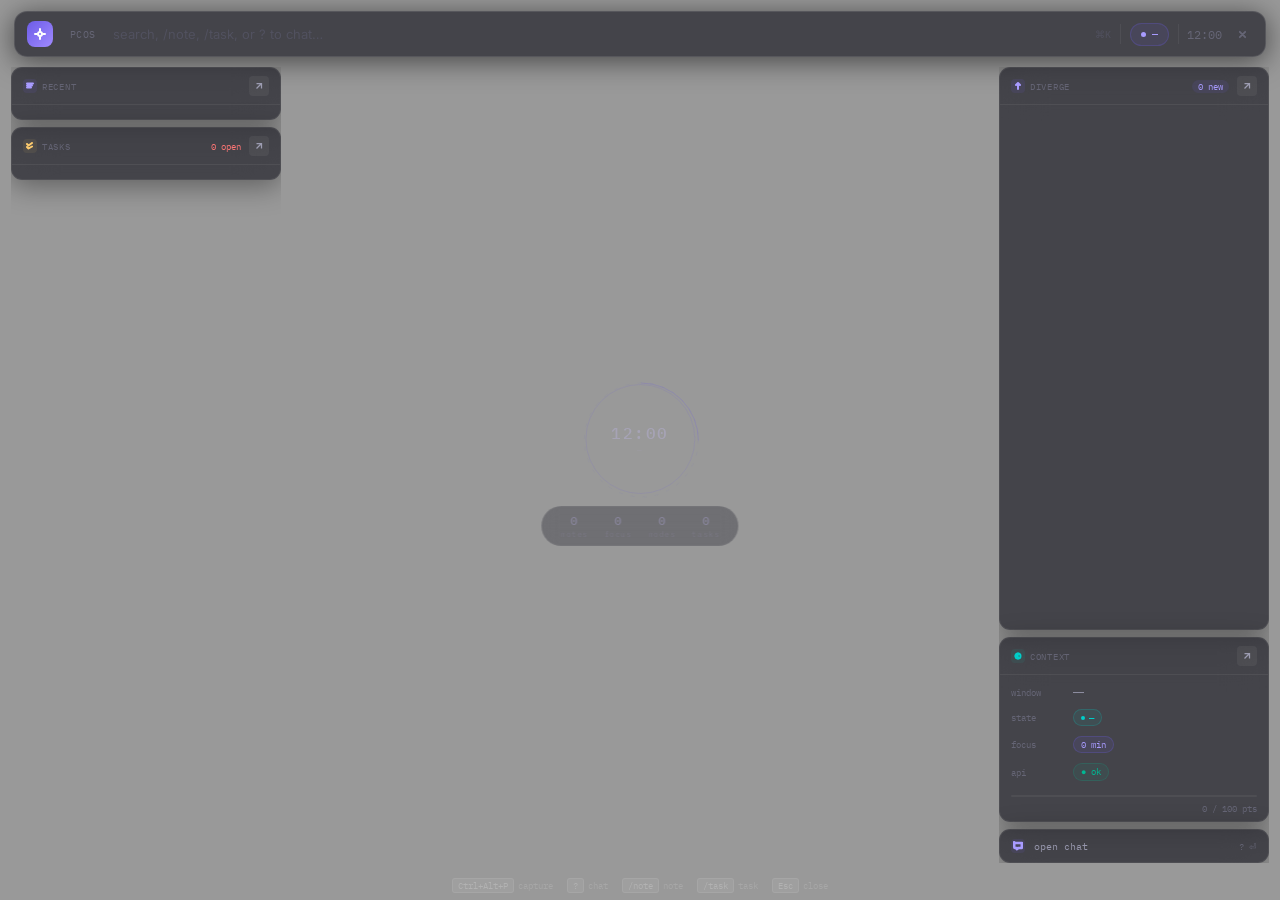
<file: src/pcos/ui/overlay.html>
<!DOCTYPE html>
<html lang="en">

<head>
    <meta charset="UTF-8">
    <title>PCOS HUD</title>
    <link rel="stylesheet" href="overlay.css">
</head>

<body>

    <!-- OVERLAY -->
    <div class="overlay" id="overlay">

        <!-- CMD STRIP -->
        <div class="cmd-strip" id="cmdStrip">
            <div class="cs-logo">
                <svg viewBox="0 0 12 12">
                    <circle cx="6" cy="6" r="2" />
                    <path d="M6 1v2M6 9v2M1 6h2M9 6h2" />
                </svg>
            </div>
            <div class="cmd-mode-badge cmb-default" id="modeBadge">PCOS</div>
            <input class="cs-in" id="csIn" placeholder="search, /note, /task, or ? to chat…" autocomplete="off"
                spellcheck="false">
            <span class="cmd-hint-txt" id="cmdHint">⌘K</span>
            <div class="cmd-div"></div>
            <div class="state-chip-wrapper" id="stateChipWrapper">
                <div class="state-chip" id="stateChip">
                    <div class="sdot"></div>
                    <span id="stateLbl">—</span>
                </div>
                <!-- Radial menu (hidden by default) -->

            </div>
            <div class="cmd-div"></div>
            <span class="cs-clock" id="osClock">12:00</span>
            <button class="cs-close" onclick="closeOverlay()">
                <svg viewBox="0 0 10 10">
                    <path d="M2 2l6 6M8 2l-6 6" />
                </svg>
            </button>
            <div class="cmd-results" id="cmdResults"></div>
        </div>

        <!-- MID ROW -->
        <div class="mid-row">
            <!-- LEFT PANEL -->
            <div class="left-panel">
                <!-- Recent Notes -->
                <div class="gc" data-panel="notes">
                    <div class="gc-head">
                        <div class="gc-label">
                            <div class="gc-icon gi-acc">
                                <svg viewBox="0 0 8 8">
                                    <path d="M1 1.5h6M1 3.5h5M1 5.5h4" />
                                </svg>
                            </div>
                            recent
                        </div>
                        <button class="expand-btn" onclick="expandPanel('notes')" title="Expand">
                            <svg viewBox="0 0 12 12">
                                <path d="M3 3h6v6M9 3L3 9" />
                            </svg>
                        </button>
                    </div>
                    <div class="gc-body" id="recentNotesBody"></div>
                </div>

                <!-- Tasks -->
                <div class="gc" data-panel="tasks">
                    <div class="gc-head">
                        <div class="gc-label">
                            <div class="gc-icon gi-amber">
                                <svg viewBox="0 0 8 8">
                                    <path d="M1 2l1.5 1.5L6 1M1 5l1.5 1.5L6 4.5" />
                                </svg>
                            </div>
                            tasks
                        </div>
                        <div style="display:flex;align-items:center;gap:8px">
                            <span id="taskCount" style="font-family:var(--mono);font-size:9px;color:var(--red)">0
                                open</span>
                            <button class="expand-btn" onclick="expandPanel('tasks')" title="Expand">
                                <svg viewBox="0 0 12 12">
                                    <path d="M3 3h6v6M9 3L3 9" />
                                </svg>
                            </button>
                        </div>
                    </div>
                    <div class="gc-body" id="tasksBody"></div>
                </div>
            </div>

            <!-- CENTER ZONE -->
            <div class="center-zone">
                <div class="toast" id="toast">
                    <div class="toast-dot"></div>
                    <span class="toast-txt"></span>
                    <button class="toast-x" onclick="this.parentElement.classList.remove('show')">✕</button>
                </div>
                <div class="center-hud">
                    <div class="focus-ring">
                        <svg class="arc-svg" viewBox="0 0 122 122">
                            <g class="arc-spin">
                                <circle cx="61" cy="61" r="57" fill="none" stroke="rgba(108,92,231,0.1)"
                                    stroke-width="0.5" stroke-dasharray="4 8" />
                            </g>
                            <path d="M61 4 A57 57 0 0 1 118 61" fill="none" stroke="rgba(108,92,231,0.22)"
                                stroke-width="1" stroke-linecap="round" />
                        </svg>
                        <div>
                            <div class="fr-time" id="centerClock">12:00</div>
                            <div class="fr-lbl" id="centerState">—</div>
                        </div>
                    </div>
                    <div class="mini-strip">
                        <div class="ms2">
                            <div class="ms2-v" id="noteCount">0</div>
                            <div class="ms2-l">notes</div>
                        </div>
                        <div class="ms2">
                            <div class="ms2-v" id="focusScore">0</div>
                            <div class="ms2-l">focus</div>
                        </div>
                        <div class="ms2">
                            <div class="ms2-v" id="nodeCount">0</div>
                            <div class="ms2-l">nodes</div>
                        </div>
                        <div class="ms2">
                            <div class="ms2-v" id="openTaskCt">0</div>
                            <div class="ms2-l">tasks</div>
                        </div>
                    </div>
                </div>
            </div>

            <!-- RIGHT PANEL -->
            <div class="right-panel">
                <!-- Divergence -->
                <div class="gc" data-panel="diverge" style="flex:1;min-height:0;">
                    <div class="gc-head">
                        <div class="gc-label">
                            <div class="gc-icon gi-acc">
                                <svg viewBox="0 0 8 8">
                                    <path d="M4 1v6M2 3l2-2 2 2" />
                                </svg>
                            </div>
                            diverge
                        </div>
                        <div style="display:flex;align-items:center;gap:8px">
                            <span class="gc-badge" id="divergenceNewBadge">0 new</span>
                            <button class="expand-btn" onclick="expandPanel('diverge')" title="Expand">
                                <svg viewBox="0 0 12 12">
                                    <path d="M3 3h6v6M9 3L3 9" />
                                </svg>
                            </button>
                        </div>
                    </div>
                    <div class="gc-body" id="divergenceBody"></div>
                </div>

                <!-- Context -->
                <div class="gc" data-panel="context">
                    <div class="gc-head">
                        <div class="gc-label">
                            <div class="gc-icon gi-teal">
                                <svg viewBox="0 0 8 8">
                                    <circle cx="4" cy="4" r="2.5" />
                                    <path d="M4 1.5V3M4 5v1.5M1.5 4H3" />
                                </svg>
                            </div>
                            context
                        </div>
                        <button class="expand-btn" onclick="expandPanel('context')" title="Expand">
                            <svg viewBox="0 0 12 12">
                                <path d="M3 3h6v6M9 3L3 9" />
                            </svg>
                        </button>
                    </div>
                    <div class="gc-body">
                        <div class="xrow"><span class="xk">window</span><span class="xv" id="activeWindow">—</span>
                        </div>
                        <div class="xrow"><span class="xk">state</span><span class="xpill xp-deep"
                                id="contextStatePill"><span class="sdot" style="width:4px;height:4px"></span>—</span>
                        </div>
                        <div class="xrow"><span class="xk">focus</span><span class="xpill xp-acc" id="focusMinutes">0
                                min</span></div>
                        <div class="xrow"><span class="xk">api</span><span class="xpill xp-ok">● ok</span></div>
                        <div class="fbar">
                            <div class="fbar-f" id="focusBar" style="width:0%"></div>
                        </div>
                        <div style="font-family:var(--mono);font-size:9px;color:var(--text3);text-align:right;margin-top:2px"
                            id="focusDaily">0 / 100 pts</div>
                    </div>
                </div>

                <!-- Chat toggle -->
                <div class="gc" style="cursor:pointer" id="chatToggleCard" onclick="openChat()">
                    <div class="gc-body" style="flex-direction:row;align-items:center;gap:9px;padding:9px 11px">
                        <div class="gc-icon gi-acc">
                            <svg viewBox="0 0 8 8" style="width:10px;height:10px">
                                <path d="M1 1.5h6a.5.5 0 010 1v3H4.5L3 6.5V5.5H1.5A.5.5 0 011 5V2a.5.5 0 010-1z" />
                            </svg>
                        </div>
                        <span style="font-family:var(--mono);font-size:10px;color:var(--text2);flex:1">open chat</span>
                        <span style="font-family:var(--mono);font-size:9px;color:var(--text3)">? ⏎</span>
                    </div>
                </div>
            </div>
        </div>

        <!-- HINT BAR -->
        <div class="hint-bar">
            <div class="hb-item"><span class="hb-k">Ctrl+Alt+P</span> capture</div>
            <div class="hb-item"><span class="hb-k">?</span> chat</div>
            <div class="hb-item"><span class="hb-k">/note</span> note</div>
            <div class="hb-item"><span class="hb-k">/task</span> task</div>
            <div class="hb-item"><span class="hb-k">Esc</span> close</div>
        </div>

        <!-- CHAT OVERLAY -->
        <div class="chat-overlay" id="chatOverlay">
            <div class="chat-backdrop" onclick="closeChat()"></div>
            <div class="chat-pane">
                <div class="pane-head">
                    <div class="pane-head-l">
                        <svg viewBox="0 0 12 12">
                            <path d="M1 2h10a.5.5 0 01.5.5v7H7L5 11V9.5H1.5A.5.5 0 011 9V2.5A.5.5 0 011 2z" />
                        </svg>
                        pcos chat
                    </div>
                    <button class="ph-close" onclick="closeChat()">
                        <svg viewBox="0 0 10 10">
                            <path d="M2 2l6 6M8 2l-6 6" />
                        </svg>
                    </button>
                </div>
                <div class="chat-msgs" id="chatMsgs"></div>
                <div class="chat-foot">
                    <div class="ci-wrap">
                        <textarea class="ci" id="chatIn" rows="1" placeholder="ask about your notes…"
                            onkeydown="chatKey(event)" oninput="autoResize(this)"></textarea>
                        <span class="ci-k">⏎</span>
                    </div>
                    <button class="send-btn" onclick="sendChat()">
                        <svg viewBox="0 0 12 12">
                            <path d="M10 6H2M7 3l3 3-3 3" />
                        </svg>
                    </button>
                </div>
            </div>
        </div>

        <!-- EXPANDED PANEL OVERLAY -->
        <div class="expanded-panel-overlay" id="expandedOverlay" onclick="if(event.target===this)closeExpanded()">
            <div class="expanded-panel">
                <div class="expanded-panel-head">
                    <span id="expandedTitle"
                        style="font-family:var(--mono);font-size:11px;color:var(--text2);letter-spacing:.06em"></span>
                    <button class="expanded-panel-close" onclick="closeExpanded()">✕</button>
                </div>
                <div class="expanded-panel-body" id="expandedBody"></div>
            </div>
        </div>

        <!-- CAPTURE MODAL -->
        <div class="capture" id="capModal" onclick="if(event.target===this)closeCapture()">
            <div class="cap-box">
                <div class="cap-row">
                    <div class="cap-ic">
                        <svg viewBox="0 0 12 12">
                            <path d="M6 2v8M2 6h8" />
                        </svg>
                    </div>
                    <input class="cap-in" id="capIn" placeholder="capture a thought…" onkeydown="capKey(event)"
                        autocomplete="off" spellcheck="false">
                </div>
                <div class="cap-modes">
                    <div class="cpm act" data-mode="note" onclick="setCapMode('note')">note</div>
                    <div class="cpm" data-mode="task" onclick="setCapMode('task')">task</div>
                    <div class="cpm" data-mode="idea" onclick="setCapMode('idea')">idea</div>
                    <div class="cap-hint"><b>⏎</b> save &nbsp;<b>Esc</b> close</div>
                </div>
            </div>
        </div>
        <div class="state-radial" id="stateRadial">
            <!-- Items will be injected by JS -->
        </div>
    </div>

    <!-- Qt WebChannel bridge -->
    <script src="qrc:///qtwebchannel/qwebchannel.js"></script>
    <!-- Application logic -->
    <script src="overlay.js"></script>
</body>

</html>
</file>
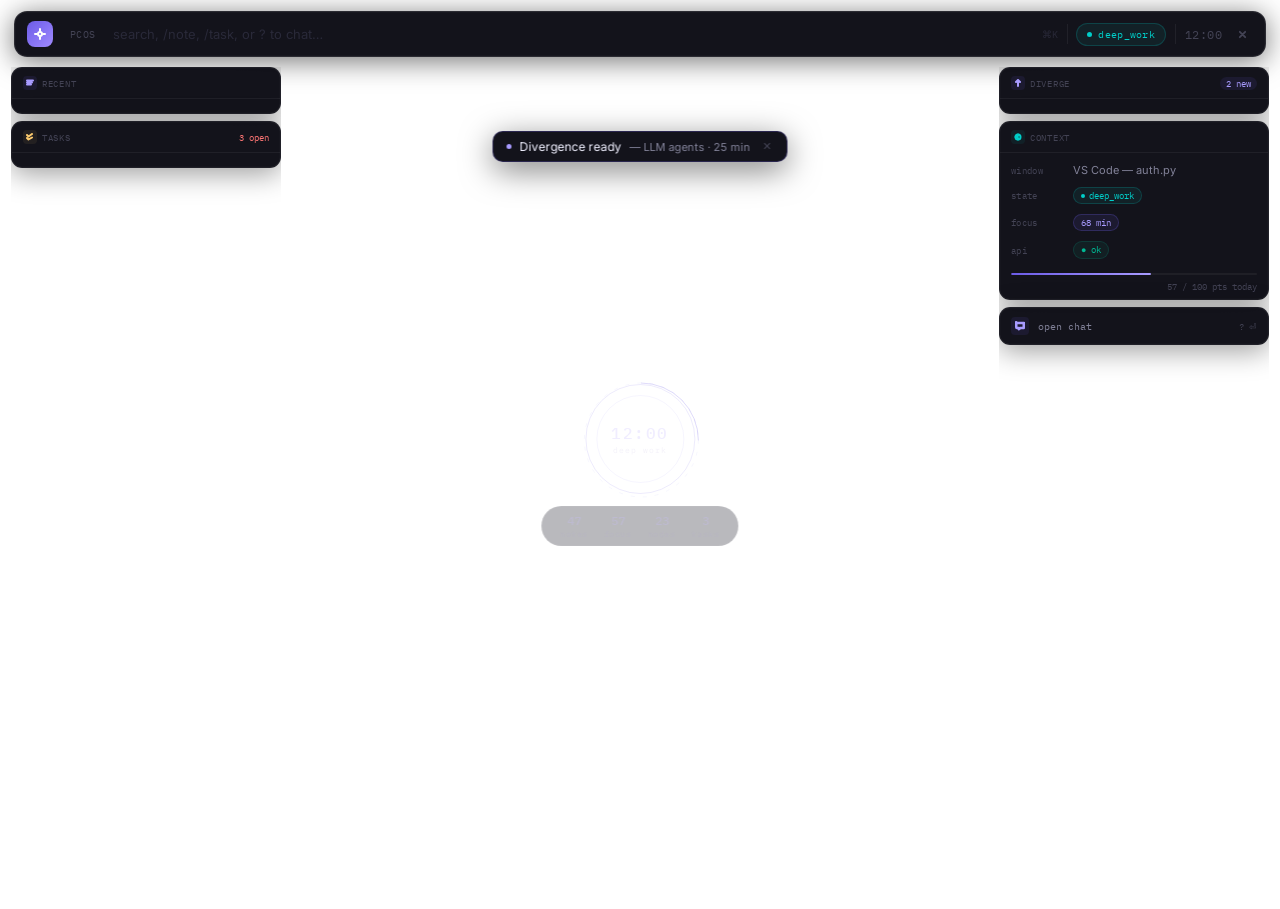
<file: src/pcos/ui/overlay_hud.html>
<!DOCTYPE html>
<html lang="en">
<head>
<meta charset="UTF-8">
<title>PCOS HUD v5</title>
<style>
@import url('https://fonts.googleapis.com/css2?family=IBM+Plex+Mono:ital,wght@0,400;0,500;1,400&family=Inter:wght@300;400;500&display=swap');

*{box-sizing:border-box;margin:0;padding:0}
:root{
  --acc:#6C5CE7;--acc2:#a89bff;--acc-bg:rgba(108,92,231,0.1);--acc-b:rgba(108,92,231,0.25);
  --teal:#00cec9;--teal-bg:rgba(0,206,201,0.07);--teal-b:rgba(0,206,201,0.2);
  --amber:#fdcb6e;--amber-bg:rgba(253,203,110,0.07);--amber-b:rgba(253,203,110,0.2);
  --green:#00b894;--green-bg:rgba(0,184,148,0.07);--green-b:rgba(0,184,148,0.18);
  --red:#ff7675;--red-bg:rgba(255,118,117,0.09);--red-b:rgba(255,118,117,0.2);
  --blue:#74b9ff;--blue-bg:rgba(116,185,255,0.07);
  --text:#f0f0ff;--text2:rgba(220,220,255,0.55);--text3:rgba(180,180,220,0.3);--text4:rgba(140,140,190,0.18);
  --glass:rgba(10,10,18,0.96);--glass2:rgba(11,11,25,0.48);--glass3:rgba(15,15,32,0.35);
  --border:rgba(255,255,255,0.06);--border2:rgba(255,255,255,0.1);--border3:rgba(255,255,255,0.18);
  --mono:'IBM Plex Mono',monospace;--sans:'Inter',system-ui,sans-serif;
}

html,body{width:100%;height:100%;overflow:hidden;background: transparent;font-family:var(--sans)}

/* ── DESKTOP ── */
.desktop{position:absolute;inset:0;background:linear-gradient(160deg,#0d0d1a 0%,#0a0f1e 50%,#0d0a1a 100%);overflow:hidden}
.desk-code{position:absolute;top:0;left:0;right:0;bottom:40px;display:flex}
.code-sidebar{width:200px;background:rgba(255,255,255,0.015);border-right:1px solid rgba(255,255,255,0.04);padding:10px 0;flex-shrink:0}
.cs-item{padding:5px 14px;font-family:var(--mono);font-size:11.5px;color:rgba(255,255,255,0.18);display:flex;align-items:center;gap:7px;cursor:pointer}
.cs-item.act{color:rgba(180,160,255,0.55);background:rgba(108,92,231,0.07)}
.cs-item svg{width:11px;height:11px;fill:none;stroke:currentColor;stroke-width:1.5;stroke-linecap:round;flex-shrink:0}
.code-main{flex:1;padding:18px 26px;overflow:hidden}
.code-tabs{display:flex;border-bottom:1px solid rgba(255,255,255,0.05);margin-bottom:18px}
.ctab{padding:6px 14px;font-family:var(--mono);font-size:11.5px;color:rgba(255,255,255,0.18);cursor:pointer;border-bottom:1px solid transparent}
.ctab.act{color:rgba(180,160,255,0.6);border-bottom-color:rgba(108,92,231,0.45)}
pre{font-family:var(--mono);font-size:12px;line-height:1.75;color:rgba(255,255,255,0.13);white-space:pre}
.ky{color:rgba(108,92,231,0.32)}.fn{color:rgba(100,200,180,0.28)}.st{color:rgba(253,203,110,0.28)}.cm{color:rgba(255,255,255,0.1)}
.desk-bar{position:absolute;bottom:0;left:0;right:0;height:40px;background:rgba(0,0,0,0.55);border-top:1px solid rgba(255,255,255,0.04);display:flex;align-items:center;padding:0 10px}
.dbar-clk{margin-left:auto;font-family:var(--mono);font-size:11px;color:rgba(255,255,255,0.18);padding-right:6px}

/* ── OVERLAY ── */
.overlay{position:absolute;inset:0;pointer-events:none;display:flex;flex-direction:column}
.overlay.collapsed .cmd-strip,.overlay.collapsed .mid-row{display:none}
.overlay.collapsed .tray-pill{display:flex}

/* ── CMD STRIP ── */
.cmd-strip{
  pointer-events:all;
  margin:11px 14px 0;height:46px;
  background:var(--glass);
  backdrop-filter:blur(28px) saturate(180%);-webkit-backdrop-filter:blur(28px) saturate(180%);
  border:0.5px solid var(--border2);border-radius:13px;
  padding:0 12px;display:flex;align-items:center;gap:9px;
  box-shadow:0 4px 28px rgba(0,0,0,0.55),0 0 0 0.5px rgba(255,255,255,0.035) inset;
  transition:border-color .15s,box-shadow .15s;
  position:relative;
}
.cmd-strip:focus-within{border-color:var(--acc-b);box-shadow:0 4px 28px rgba(0,0,0,0.55),0 0 0 0.5px rgba(255,255,255,0.035) inset,0 0 0 2px rgba(108,92,231,0.07)}
.cs-logo{width:26px;height:26px;border-radius:8px;background:linear-gradient(135deg,var(--acc),#a08aff);display:flex;align-items:center;justify-content:center;flex-shrink:0}
.cs-logo svg{width:12px;height:12px;fill:none;stroke:#fff;stroke-width:2;stroke-linecap:round}
.cmd-mode-badge{
  font-family:var(--mono);font-size:10px;letter-spacing:.04em;
  padding:3px 8px;border-radius:5px;flex-shrink:0;transition:all .12s;
}
.cmb-default{color:var(--text3);background:none}
.cmb-search{background:var(--teal-bg);color:var(--teal);border:0.5px solid var(--teal-b)}
.cmb-chat{background:var(--acc-bg);color:var(--acc2);border:0.5px solid var(--acc-b)}
.cmb-note{background:var(--green-bg);color:var(--green);border:0.5px solid var(--green-b)}
.cmb-task{background:var(--amber-bg);color:var(--amber);border:0.5px solid var(--amber-b)}
.cs-in{
  flex:1;background:none;border:none;outline:none;
  color:var(--text);font-size:13px;font-family:var(--sans);
  caret-color:var(--acc2);
}
.cs-in::placeholder{color:var(--text4)}
.cmd-hint-txt{font-family:var(--mono);font-size:10px;color:var(--text4);flex-shrink:0;transition:opacity .15s}
.cmd-div{width:0.5px;height:20px;background:var(--border);flex-shrink:0}
.state-chip{display:flex;align-items:center;gap:6px;padding:4px 10px;border-radius:20px;cursor:pointer;font-family:var(--mono);font-size:10px;letter-spacing:.03em;flex-shrink:0;transition:all .15s}
.sc-deep{background:var(--teal-bg);color:var(--teal);border:0.5px solid var(--teal-b)}
.sc-free{background:var(--amber-bg);color:var(--amber);border:0.5px solid var(--amber-b)}
.sc-dist{background:var(--red-bg);color:var(--red);border:0.5px solid var(--red-b)}
.sc-meet{background:var(--blue-bg);color:var(--blue);border:0.5px solid rgba(116,185,255,0.2)}
.sdot{width:5px;height:5px;border-radius:50%;background:currentColor;animation:pulse 2.5s ease-in-out infinite;flex-shrink:0}
@keyframes pulse{0%,100%{opacity:1}50%{opacity:.2}}
.cs-clock{font-family:var(--mono);font-size:12px;color:var(--text3);flex-shrink:0;letter-spacing:.04em}
.cs-close{width:22px;height:22px;border-radius:6px;border:none;background:transparent;cursor:pointer;flex-shrink:0;display:flex;align-items:center;justify-content:center;transition:background .12s;color:var(--text3)}
.cs-close:hover{background:var(--red-bg);color:var(--red)}
.cs-close svg{width:9px;height:9px;fill:none;stroke:currentColor;stroke-width:2;stroke-linecap:round}

/* search results dropdown */
.cmd-results{
  position:absolute;top:calc(100% + 6px);left:0;right:0;
  background:rgba(8,8,22,0.97);
  backdrop-filter:blur(24px);-webkit-backdrop-filter:blur(24px);
  border:0.5px solid var(--border2);border-radius:11px;
  overflow:hidden;
  box-shadow:0 16px 40px rgba(0,0,0,.65);
  display:none;z-index:100;
}
.cmd-results.show{display:block}
.cr-section{padding:6px 0}
.cr-label{font-family:var(--mono);font-size:9px;color:var(--text3);letter-spacing:.1em;text-transform:uppercase;padding:4px 14px 6px}
.cr-item{
  display:flex;align-items:center;gap:9px;
  padding:7px 14px;cursor:pointer;transition:background .1s;
}
.cr-item:hover,.cr-item.focused{background:rgba(108,92,231,0.08)}
.cr-pip{width:3px;height:3px;border-radius:50%;flex-shrink:0}
.cr-text{font-size:12px;color:var(--text);flex:1;line-height:1.4}
.cr-meta{font-family:var(--mono);font-size:10px;color:var(--text3);flex-shrink:0}
.cr-type{font-family:var(--mono);font-size:9px;padding:1px 5px;border-radius:3px;flex-shrink:0}
.crt-note{background:var(--acc-bg);color:var(--acc2)}
.crt-task{background:var(--amber-bg);color:var(--amber)}
.crt-idea{background:var(--green-bg);color:var(--green)}
.cr-divider{height:0.5px;background:var(--border);margin:0 14px}

/* ── MIDDLE ── */
.mid-row{flex:1;display:flex;pointer-events:none;padding:10px 0;overflow:hidden;min-height:0;gap:0}

/* panels */
.left-panel,.right-panel{pointer-events:all;width:270px;flex-shrink:0;display:flex;flex-direction:column;gap:7px;overflow:hidden}
.left-panel{margin-left:11px}
.right-panel{margin-left:auto;margin-right:11px}
.center-zone{flex:1;pointer-events:none;position:relative}

/* glass card */
.gc{
  background:var(--glass);
  backdrop-filter:blur(22px) saturate(160%);-webkit-backdrop-filter:blur(22px) saturate(160%);
  border:0.5px solid var(--border);border-radius:11px;overflow:hidden;flex-shrink:0;
  box-shadow:0 6px 28px rgba(0,0,0,.38),0 0 0 0.5px rgba(255,255,255,0.025) inset;
  transition:border-color .15s;
}
.gc:hover{border-color:var(--border2)}
.gc-head{display:flex;align-items:center;justify-content:space-between;padding:8px 11px;border-bottom:0.5px solid var(--border)}
.gc-label{display:flex;align-items:center;gap:5px;font-family:var(--mono);font-size:9px;color:var(--text3);letter-spacing:.08em;text-transform:uppercase}
.gc-icon{width:14px;height:14px;border-radius:4px;display:flex;align-items:center;justify-content:center;flex-shrink:0}
.gc-icon svg{width:8px;height:8px;fill:none;stroke-width:2;stroke-linecap:round;stroke-linejoin:round}
.gi-acc{background:var(--acc-bg)} .gi-acc svg{stroke:var(--acc2)}
.gi-teal{background:var(--teal-bg)} .gi-teal svg{stroke:var(--teal)}
.gi-amber{background:var(--amber-bg)} .gi-amber svg{stroke:var(--amber)}
.gi-green{background:var(--green-bg)} .gi-green svg{stroke:var(--green)}
.gc-badge{font-family:var(--mono);font-size:9px;color:var(--acc2);background:var(--acc-bg);padding:1px 6px;border-radius:10px}
.gc-body{padding:7px 11px;display:flex;flex-direction:column;gap:4px}

/* note rows */
.nr{display:flex;gap:6px;align-items:flex-start;padding:4px 5px;border-radius:5px;cursor:pointer;transition:background .1s}
.nr:hover{background:rgba(255,255,255,0.035)}
.nr-pip{width:2px;border-radius:1px;flex-shrink:0;margin-top:4px;min-height:10px}
.nr-txt{font-size:11.5px;color:var(--text);line-height:1.5;flex:1}
.nr-t{font-family:var(--mono);font-size:9px;color:var(--text3);flex-shrink:0;margin-top:2px;padding-top:1px}

/* task rows */
.tr{display:flex;align-items:center;gap:7px;padding:4px 5px;border-radius:5px;cursor:pointer;transition:background .1s}
.tr:hover{background:rgba(255,255,255,0.035)}
.chk{width:13px;height:13px;border-radius:3px;border:1px solid rgba(255,255,255,0.14);flex-shrink:0;display:flex;align-items:center;justify-content:center;cursor:pointer;transition:all .15s}
.chk.done{background:var(--green);border-color:var(--green)}
.chk.done::after{content:'';width:6px;height:4px;border-left:1.5px solid #000;border-bottom:1.5px solid #000;transform:rotate(-45deg) translate(1px,-1px);display:block}
.tr-txt{flex:1;font-size:11.5px;color:var(--text);line-height:1.3}
.tr-txt.done{text-decoration:line-through;color:var(--text3)}
.pdot{width:5px;height:5px;border-radius:50%;flex-shrink:0}
.ph{background:var(--red)}.pm{background:var(--amber)}.pl{background:var(--text3)}

/* diverge */
.dv{display:flex;gap:7px;padding:6px 7px;border-radius:7px;background:var(--acc-bg);border:0.5px solid var(--acc-b);cursor:pointer;transition:all .15s;margin-bottom:4px}
.dv:last-child{margin-bottom:0}
.dv:hover{border-color:rgba(108,92,231,0.42);background:rgba(108,92,231,0.13)}
.dv-dot{width:4px;height:4px;border-radius:50%;background:var(--acc2);margin-top:5px;flex-shrink:0}
.dv-b{flex:1}
.dv-title{font-size:11.5px;color:var(--text);font-weight:500;line-height:1.3}
.dv-sub{font-size:10px;color:var(--text2);margin-top:1px;line-height:1.4}
.dv-arr{font-size:10px;color:var(--acc2);margin-top:3px;flex-shrink:0}

/* context */
.xrow{display:flex;align-items:center;gap:8px;padding:3px 0}
.xk{font-family:var(--mono);font-size:9px;color:var(--text3);width:54px;flex-shrink:0;letter-spacing:.04em}
.xv{font-size:11px;color:var(--text2);flex:1}
.xpill{display:inline-flex;align-items:center;gap:4px;padding:2px 7px;border-radius:20px;font-family:var(--mono);font-size:9px}
.xp-deep{background:var(--teal-bg);color:var(--teal);border:0.5px solid var(--teal-b)}
.xp-ok{background:var(--green-bg);color:var(--green);border:0.5px solid var(--green-b)}
.xp-acc{background:var(--acc-bg);color:var(--acc2);border:0.5px solid var(--acc-b)}
.fbar{height:2px;border-radius:2px;background:rgba(255,255,255,0.05);margin-top:7px;overflow:hidden}
.fbar-f{height:100%;border-radius:2px;background:linear-gradient(90deg,var(--acc),var(--acc2))}

/* ── CENTER: minimal, shows clock + live data ── */
.center-hud{position:absolute;top:50%;left:50%;transform:translate(-50%,-50%);display:flex;flex-direction:column;align-items:center;gap:12px;pointer-events:none}
.focus-ring{width:110px;height:110px;border-radius:50%;border:0.5px solid rgba(108,92,231,0.12);display:flex;align-items:center;justify-content:center;position:relative}
.focus-ring::before{content:'';position:absolute;inset:10px;border-radius:50%;border:0.5px solid rgba(108,92,231,0.06)}
.arc-svg{position:absolute;top:-6px;left:-6px;width:122px;height:122px;pointer-events:none}
@keyframes rot{from{transform:rotate(0deg)}to{transform:rotate(360deg)}}
.arc-spin{animation:rot 14s linear infinite;transform-origin:61px 61px}
.fr-time{font-family:var(--mono);font-size:16px;color:rgba(200,190,255,0.28);letter-spacing:.1em;font-weight:500;text-align:center}
.fr-lbl{font-family:var(--mono);font-size:8px;color:rgba(180,170,220,0.16);letter-spacing:.12em;text-align:center;margin-top:2px}
.mini-strip{display:flex;gap:16px;padding:6px 18px;background:rgba(7,7,18,0.28);backdrop-filter:blur(8px);border:0.5px solid rgba(255,255,255,0.04);border-radius:20px}
.ms2{text-align:center}
.ms2-v{font-family:var(--mono);font-size:12px;color:rgba(200,190,255,0.28);font-weight:500}
.ms2-l{font-family:var(--mono);font-size:8px;color:rgba(180,170,220,0.15);letter-spacing:.07em;margin-top:1px}

/* ── CHAT PANEL (slide up from bottom) ── */
.chat-overlay{
  position:absolute;inset:0;z-index:30;
  pointer-events:none;
  display:flex;flex-direction:column;justify-content:flex-end;
}
.chat-backdrop{
  position:absolute;inset:0;
  background:rgba(4,4,14,0.7);
  backdrop-filter:blur(6px);-webkit-backdrop-filter:blur(6px);
  opacity:0;transition:opacity .22s;
}
.chat-pane{
  position:relative;
  margin:0 14px 11px;
  background:rgba(8,8,22,0.97);
  border:0.5px solid var(--border2);border-radius:14px;overflow:hidden;
  box-shadow:0 16px 48px rgba(0,0,0,.7);
  transform:translateY(20px);opacity:0;
  transition:transform .22s cubic-bezier(.22,.68,0,1.2),opacity .22s;
  pointer-events:all;
}
.chat-pane .pane-head{
  display:flex;align-items:center;justify-content:space-between;
  padding:9px 13px;border-bottom:0.5px solid var(--border);
  background:rgba(255,255,255,0.02);
}
.pane-head-l{display:flex;align-items:center;gap:7px;font-family:var(--mono);font-size:10px;color:var(--text2);letter-spacing:.06em}
.pane-head-l svg{width:12px;height:12px;fill:none;stroke:var(--acc2);stroke-width:1.8;stroke-linecap:round}
.ph-close{width:22px;height:22px;border-radius:6px;border:none;background:rgba(255,255,255,0.05);cursor:pointer;display:flex;align-items:center;justify-content:center;transition:background .12s}
.ph-close:hover{background:var(--red-bg)}
.ph-close svg{width:9px;height:9px;fill:none;stroke:var(--text2);stroke-width:2;stroke-linecap:round}
.chat-msgs{height:200px;overflow-y:auto;padding:10px 13px;display:flex;flex-direction:column;gap:8px}
.chat-msgs::-webkit-scrollbar{width:2px}
.chat-msgs::-webkit-scrollbar-thumb{background:var(--border2);border-radius:3px}
.cmsg{display:flex;gap:7px;align-items:flex-start;animation:fadeUp .18s ease}
@keyframes fadeUp{from{opacity:0;transform:translateY(4px)}to{opacity:1;transform:none}}
.cmsg-av{width:20px;height:20px;border-radius:5px;flex-shrink:0;display:flex;align-items:center;justify-content:center;font-family:var(--mono);font-size:9px;font-weight:500}
.cms .cmsg-av{background:var(--acc-bg);color:var(--acc2)}
.cmu{flex-direction:row-reverse}
.cmu .cmsg-av{background:rgba(255,255,255,0.05);color:var(--text3)}
.cmsg-b{max-width:84%;padding:6px 10px;border-radius:9px;font-size:12px;line-height:1.55}
.cms .cmsg-b{background:rgba(255,255,255,0.04);border:0.5px solid var(--border);color:var(--text)}
.cmu .cmsg-b{background:var(--acc-bg);border:0.5px solid var(--acc-b);color:var(--text)}
.csrc{display:inline-flex;align-items:center;font-family:var(--mono);font-size:9px;color:var(--acc2);background:var(--acc-bg);padding:1px 5px;border-radius:3px;margin-top:4px;cursor:pointer}
.tping{display:flex;gap:3px;align-items:center;padding:2px 0}
.tping span{width:4px;height:4px;border-radius:50%;background:var(--text3);animation:tp .8s infinite}
.tping span:nth-child(2){animation-delay:.18s}
.tping span:nth-child(3){animation-delay:.36s}
@keyframes tp{0%,60%,100%{transform:translateY(0)}30%{transform:translateY(-4px)}}
.chat-foot{display:flex;gap:7px;align-items:center;padding:8px 11px;border-top:0.5px solid var(--border)}
.ci-wrap{flex:1;display:flex;align-items:center;gap:7px;background:rgba(255,255,255,0.04);border:0.5px solid var(--border2);border-radius:8px;padding:6px 10px;transition:border-color .15s}
.ci-wrap:focus-within{border-color:var(--acc-b)}
.ci{flex:1;background:none;border:none;outline:none;color:var(--text);font-size:12px;font-family:var(--sans);resize:none;line-height:1.5;max-height:56px;caret-color:var(--acc2)}
.ci::placeholder{color:var(--text4)}
.ci-k{font-family:var(--mono);font-size:9px;color:var(--text4);flex-shrink:0}
.send-btn{width:28px;height:28px;border-radius:7px;border:none;background:var(--acc);cursor:pointer;display:flex;align-items:center;justify-content:center;flex-shrink:0;transition:opacity .15s}
.send-btn:hover{opacity:.8}
.send-btn svg{width:11px;height:11px;fill:none;stroke:#fff;stroke-width:2;stroke-linecap:round}

/* show chat */
.chat-overlay.open{pointer-events:all}
.chat-overlay.open .chat-backdrop{opacity:1}
.chat-overlay.open .chat-pane{transform:translateY(0);opacity:1}

/* ── TRAY PILL ── */
.tray-pill{
  pointer-events:all;position:absolute;bottom:50px;right:14px;
  display:none;align-items:center;gap:7px;
  background:var(--glass);backdrop-filter:blur(20px);-webkit-backdrop-filter:blur(20px);
  border:0.5px solid var(--border2);border-radius:20px;padding:5px 12px;
  cursor:pointer;box-shadow:0 4px 20px rgba(0,0,0,.4);
  animation:slideUp .2s ease;
}
.tray-pill.show{display:flex}
@keyframes slideUp{from{opacity:0;transform:translateY(6px)}to{opacity:1;transform:none}}
.tp-dot{width:6px;height:6px;border-radius:50%;background:var(--teal);animation:pulse 2s infinite}
.tp-text{font-family:var(--mono);font-size:11px;color:var(--text2);letter-spacing:.04em}
.tp-ct{width:16px;height:16px;border-radius:50%;background:var(--acc);font-family:var(--mono);font-size:9px;color:#fff;display:flex;align-items:center;justify-content:center}

/* ── QUICK CAPTURE ── */
.capture{position:absolute;inset:0;display:flex;align-items:flex-start;justify-content:center;padding-top:14vh;background:rgba(0,0,0,0.28);backdrop-filter:blur(3px);-webkit-backdrop-filter:blur(3px);opacity:0;pointer-events:none;transition:opacity .15s;z-index:50}
.capture.open{opacity:1;pointer-events:all}
.cap-box{width:460px;background:rgba(9,9,22,0.97);border:0.5px solid var(--border3);border-radius:13px;overflow:hidden;box-shadow:0 22px 56px rgba(0,0,0,.75);transform:translateY(-6px);transition:transform .15s}
.capture.open .cap-box{transform:translateY(0)}
.cap-row{display:flex;align-items:center;gap:8px;padding:11px 13px}
.cap-ic{width:24px;height:24px;border-radius:7px;background:var(--acc-bg);display:flex;align-items:center;justify-content:center;flex-shrink:0}
.cap-ic svg{width:11px;height:11px;fill:none;stroke:var(--acc2);stroke-width:2;stroke-linecap:round}
.cap-in{flex:1;background:none;border:none;outline:none;color:var(--text);font-size:13px;font-family:var(--sans);caret-color:var(--acc2)}
.cap-in::placeholder{color:var(--text4)}
.cap-modes{display:flex;gap:2px;padding:5px 8px;border-top:0.5px solid var(--border)}
.cpm{display:flex;align-items:center;gap:4px;padding:4px 8px;border-radius:5px;font-family:var(--mono);font-size:10px;color:var(--text3);cursor:pointer;transition:all .12s}
.cpm:hover{background:rgba(255,255,255,0.04);color:var(--text2)}
.cpm.act{background:var(--acc-bg);color:var(--acc2)}
.cpm svg{width:9px;height:9px;fill:none;stroke:currentColor;stroke-width:1.8;stroke-linecap:round}
.cap-hint{margin-left:auto;font-family:var(--mono);font-size:9px;color:var(--text4)}
.cap-hint b{background:rgba(255,255,255,0.06);padding:1px 5px;border-radius:3px;border:0.5px solid var(--border);color:var(--text3);font-weight:400}

/* toast */
.toast{position:absolute;top:64px;left:50%;transform:translateX(-50%);background:var(--glass);backdrop-filter:blur(20px);-webkit-backdrop-filter:blur(20px);border:0.5px solid var(--acc-b);border-radius:10px;padding:7px 13px;display:flex;align-items:center;gap:8px;box-shadow:0 8px 32px rgba(0,0,0,.5);pointer-events:all;white-space:nowrap;animation:toastIn .3s ease;z-index:20}
@keyframes toastIn{from{opacity:0;transform:translateX(-50%) translateY(-8px)}to{opacity:1;transform:translateX(-50%) translateY(0)}}
.toast.gone{display:none}
.toast-dot{width:5px;height:5px;border-radius:50%;background:var(--acc2);animation:pulse 2s infinite;flex-shrink:0}
.toast-txt{font-size:12px;color:var(--text)}
.toast-sub{font-size:11px;color:var(--text2)}
.toast-x{background:none;border:none;color:var(--text3);font-size:11px;cursor:pointer;padding:0 2px;margin-left:2px;line-height:1}

/* hint bar at very bottom of overlay */
.hint-bar{
  pointer-events:none;
  display:flex;align-items:center;justify-content:center;gap:14px;
  padding:5px 0 7px;
  flex-shrink:0;
}
.hb-item{display:flex;align-items:center;gap:4px;font-family:var(--mono);font-size:9px;color:rgba(255,255,255,0.14)}
.hb-k{background:rgba(255,255,255,0.06);border:0.5px solid rgba(255,255,255,0.08);border-radius:3px;padding:1px 5px;color:rgba(255,255,255,0.2)}
</style>
</head>
<body>

<!-- OVERLAY -->
<div class="overlay" id="overlay">

  <!-- CMD STRIP -->
  <div class="cmd-strip" id="cmdStrip">
    <div class="cs-logo"><svg viewBox="0 0 12 12"><circle cx="6" cy="6" r="2"/><path d="M6 1v2M6 9v2M1 6h2M9 6h2"/></svg></div>
    <div class="cmd-mode-badge cmb-default" id="modeBadge">PCOS</div>
    <input class="cs-in" id="csIn" placeholder="search, /note, /task, or ? to chat…" autocomplete="off" spellcheck="false">
    <span class="cmd-hint-txt" id="cmdHint">⌘K</span>
    <div class="cmd-div"></div>
    <div class="state-chip sc-deep" id="stateChip" onclick="cycleState()">
      <div class="sdot"></div>
      <span id="stateLbl">deep_work</span>
    </div>
    <div class="cmd-div"></div>
    <span class="cs-clock" id="osClock">12:00</span>
    <button class="cs-close" onclick="collapseOverlay()" title="Esc">
      <svg viewBox="0 0 10 10"><path d="M2 2l6 6M8 2l-6 6"/></svg>
    </button>

    <!-- SEARCH RESULTS -->
    <div class="cmd-results" id="cmdResults">
      <div class="cr-section">
        <div class="cr-label">notes</div>
        <div class="cr-item focused">
          <div class="cr-pip" style="background:var(--acc)"></div>
          <div class="cr-text">Semantic search debounce — 300ms to cut API load</div>
          <span class="cr-type crt-note">idea</span>
          <span class="cr-meta">2m</span>
        </div>
        <div class="cr-item">
          <div class="cr-pip" style="background:var(--teal)"></div>
          <div class="cr-text">Qdrant vs Chroma — Qdrant wins filtered search latency</div>
          <span class="cr-type crt-note">ref</span>
          <span class="cr-meta">41m</span>
        </div>
        <div class="cr-item">
          <div class="cr-pip" style="background:var(--acc)"></div>
          <div class="cr-text">PCOS: vector index optimization for embeddings store</div>
          <span class="cr-type crt-idea">idea</span>
          <span class="cr-meta">2d</span>
        </div>
      </div>
      <div class="cr-divider"></div>
      <div class="cr-section">
        <div class="cr-label">tasks</div>
        <div class="cr-item">
          <div class="cr-pip" style="background:var(--amber)"></div>
          <div class="cr-text">Review JWT middleware refresh token edge case</div>
          <span class="cr-type crt-task">high</span>
          <span class="cr-meta">1h</span>
        </div>
      </div>
    </div>
  </div>

  <!-- MID ROW -->
  <div class="mid-row">

    <!-- LEFT: recent + tasks -->
    <div class="left-panel">
      <div class="gc">
        <div class="gc-head">
          <div class="gc-label"><div class="gc-icon gi-acc"><svg viewBox="0 0 8 8"><path d="M1 1.5h6M1 3.5h5M1 5.5h4"/></svg></div>recent</div>
        </div>
<div class="gc-body" id="recentNotesBody"></div>
      </div>

      <div class="gc">
        <div class="gc-head">
          <div class="gc-label"><div class="gc-icon gi-amber"><svg viewBox="0 0 8 8"><path d="M1 2l1.5 1.5L6 1M1 5l1.5 1.5L6 4.5"/></svg></div>tasks</div>
          <span style="font-family:var(--mono);font-size:9px;color:var(--red)">3 open</span>
        </div>
<div class="gc-body" id="tasksBody"></div>
      </div>
    </div>

    <!-- CENTER -->
    <div class="center-zone">
      <div class="toast" id="toast">
        <div class="toast-dot"></div>
        <span class="toast-txt">Divergence ready</span>
        <span class="toast-sub">— LLM agents · 25 min</span>
        <button class="toast-x" onclick="document.getElementById('toast').classList.add('gone')">✕</button>
      </div>
      <div class="center-hud">
        <div class="focus-ring">
          <svg class="arc-svg" viewBox="0 0 122 122">
            <g class="arc-spin">
              <circle cx="61" cy="61" r="57" fill="none" stroke="rgba(108,92,231,0.1)" stroke-width="0.5" stroke-dasharray="4 8"/>
            </g>
            <path d="M61 4 A57 57 0 0 1 118 61" fill="none" stroke="rgba(108,92,231,0.22)" stroke-width="1" stroke-linecap="round"/>
          </svg>
          <div>
            <div class="fr-time" id="centerClock">12:00</div>
            <div class="fr-lbl" id="centerState">deep work</div>
          </div>
        </div>
        <div class="mini-strip">
          <div class="ms2"><div class="ms2-v">47</div><div class="ms2-l">notes</div></div>
          <div class="ms2"><div class="ms2-v">57</div><div class="ms2-l">focus</div></div>
          <div class="ms2"><div class="ms2-v">23</div><div class="ms2-l">nodes</div></div>
          <div class="ms2"><div class="ms2-v" id="openTaskCt">3</div><div class="ms2-l">tasks</div></div>
        </div>
      </div>
    </div>

    <!-- RIGHT: diverge + context -->
    <div class="right-panel">

      <div class="gc">
        <div class="gc-head">
          <div class="gc-label"><div class="gc-icon gi-acc"><svg viewBox="0 0 8 8"><path d="M4 1v6M2 3l2-2 2 2"/></svg></div>diverge</div>
          <span class="gc-badge">2 new</span>
        </div>
<div class="gc-body" id="divergenceBody"></div>
      </div>

      <div class="gc">
        <div class="gc-head">
          <div class="gc-label"><div class="gc-icon gi-teal"><svg viewBox="0 0 8 8"><circle cx="4" cy="4" r="2.5"/><path d="M4 1.5V3M4 5v1.5M1.5 4H3"/></svg></div>context</div>
        </div>
        <div class="gc-body">
          <div class="xrow"><span class="xk">window</span><span class="xv">VS Code — auth.py</span></div>
          <div class="xrow"><span class="xk">state</span><span class="xpill xp-deep"><span class="sdot" style="width:4px;height:4px"></span>deep_work</span></div>
          <div class="xrow"><span class="xk">focus</span><span class="xpill xp-acc">68 min</span></div>
          <div class="xrow"><span class="xk">api</span><span class="xpill xp-ok">● ok</span></div>
          <div class="fbar"><div class="fbar-f" style="width:57%"></div></div>
          <div style="font-family:var(--mono);font-size:9px;color:var(--text3);text-align:right;margin-top:2px">57 / 100 pts today</div>
        </div>
      </div>

      <!-- chat toggle button -->
      <div class="gc" style="cursor:pointer;transition:border-color .15s" onclick="openChat()" id="chatToggleCard">
        <div class="gc-body" style="flex-direction:row;align-items:center;gap:9px;padding:9px 11px">
          <div class="gc-icon gi-acc" style="width:18px;height:18px;flex-shrink:0">
            <svg viewBox="0 0 8 8" style="width:10px;height:10px"><path d="M1 1.5h6a.5.5 0 010 1v3H4.5L3 6.5V5.5H1.5A.5.5 0 011 5V2a.5.5 0 010-1z"/></svg>
          </div>
          <span style="font-family:var(--mono);font-size:10px;color:var(--text2);flex:1">open chat</span>
          <span style="font-family:var(--mono);font-size:9px;color:var(--text3)">? ⏎</span>
        </div>
      </div>

    </div>
  </div>

  <!-- HINT BAR -->
  <div class="hint-bar">
    <div class="hb-item"><span class="hb-k">Ctrl+Alt+P</span>capture</div>
    <div class="hb-item"><span class="hb-k">?</span>chat</div>
    <div class="hb-item"><span class="hb-k">/note</span>note</div>
    <div class="hb-item"><span class="hb-k">/task</span>task</div>
    <div class="hb-item"><span class="hb-k">Esc</span>collapse</div>
  </div>

  <!-- TRAY PILL -->
  <div class="tray-pill" id="trayPill" onclick="expandOverlay()">
    <div class="tp-dot"></div>
    <span class="tp-text">PCOS</span>
    <div class="tp-ct">3</div>
  </div>

  <!-- CHAT OVERLAY (slides up) -->
  <div class="chat-overlay" id="chatOverlay">
    <div class="chat-backdrop" onclick="closeChat()"></div>
    <div class="chat-pane">
      <div class="pane-head">
        <div class="pane-head-l">
          <svg viewBox="0 0 12 12"><path d="M1 2h10a.5.5 0 01.5.5v7H7L5 11V9.5H1.5A.5.5 0 011 9V2.5A.5.5 0 011 2z"/></svg>
          pcos chat — answers from your notes &amp; context
        </div>
        <button class="ph-close" onclick="closeChat()"><svg viewBox="0 0 10 10"><path d="M2 2l6 6M8 2l-6 6"/></svg></button>
      </div>
      <div class="chat-msgs" id="chatMsgs">
        <div class="cmsg cms">
          <div class="cmsg-av">P</div>
          <div><div class="cmsg-b">deep_work · 47 notes · VS Code open. What do you need?</div></div>
        </div>
      </div>
      <div class="chat-foot">
        <div class="ci-wrap">
          <textarea class="ci" id="chatIn" rows="1" placeholder="ask about your notes, tasks, context…" onkeydown="ckd(event)" oninput="ar(this)"></textarea>
          <span class="ci-k">⏎</span>
        </div>
        <button class="send-btn" onclick="sendChat()"><svg viewBox="0 0 12 12"><path d="M10 6H2M7 3l3 3-3 3"/></svg></button>
      </div>
    </div>
  </div>

</div><!-- /overlay -->

<!-- CAPTURE -->
<div class="capture" id="capModal" onclick="capBg(event)">
  <div class="cap-box">
    <div class="cap-row">
      <div class="cap-ic"><svg viewBox="0 0 12 12"><path d="M6 2v8M2 6h8"/></svg></div>
      <input class="cap-in" id="capIn" placeholder="capture a thought…" onkeydown="capKey(event)" autocomplete="off" spellcheck="false">
    </div>
    <div class="cap-modes">
      <div class="cpm act" id="cpm-note" onclick="setMode('note')"><svg viewBox="0 0 10 10"><rect x="1" y="1" width="8" height="8" rx="1"/><path d="M3 4h4M3 6h3"/></svg>note</div>
      <div class="cpm" id="cpm-task" onclick="setMode('task')"><svg viewBox="0 0 10 10"><path d="M2 4l1.5 1.5 3.5-3"/><path d="M7 7h2"/></svg>task</div>
      <div class="cpm" id="cpm-idea" onclick="setMode('idea')"><svg viewBox="0 0 10 10"><circle cx="5" cy="4" r="2.5"/><path d="M3.5 7h3M4 8.5h2"/></svg>idea</div>
      <div class="cap-hint"><b>⏎</b> save &nbsp;<b>Esc</b> close</div>
    </div>
  </div>
</div>


<script src="qrc:///qtwebchannel/qwebchannel.js"></script>
<script>
// Bridge setup
let bridge = null;
let currentSessionId = localStorage.getItem('pcos_chat_session') || null;

new QWebChannel(qt.webChannelTransport, function(channel) {
    bridge = channel.objects.bridge;
    window.bridge = bridge;
    
    // Connect chat response signal
    bridge.chat_response_received.connect(function(sessionId, respJson) {
        let data = JSON.parse(respJson);
        const msgs = document.getElementById('chatMsgs');
        
        // Remove typing indicator if exists
        const typing = document.getElementById('typingIndicator');
        if(typing) typing.remove();
        
        if (data.error) {
            addMsg('cms', 'Error: ' + data.error);
        } else {
            if (data.session_id) {
                currentSessionId = data.session_id;
                localStorage.setItem('pcos_chat_session', currentSessionId);
            }
            addMsg('cms', data.response);
        }
    });

    loadInitialData();
});

function loadInitialData() {
    if(!bridge) return;
    bridge.get_state(function(res) {
        let data = JSON.parse(res);
        document.getElementById('stateLbl').textContent = data.state;
        document.getElementById('centerState').textContent = data.state.replace('_', ' ');
    });
    
    bridge.get_recent_notes(5, function(res) {
        let data = JSON.parse(res);
        renderNotes(data.notes);
    });
    
    bridge.get_tasks(function(res) {
        let data = JSON.parse(res);
        renderTasks(data.tasks);
    });
    
    bridge.get_divergence_queue(function(res) {
        let data = JSON.parse(res);
        renderDivergence(data.items);
    });
}

function renderNotes(notes) {
    const container = document.getElementById('recentNotesBody');
    if(!container) return;
    container.innerHTML = '';
    notes.forEach(n => {
        const div = document.createElement('div');
        div.className = 'nr';
        div.innerHTML = `<div class="nr-pip" style="background:var(--acc)"></div><div class="nr-txt">${n.content}</div><span class="nr-t"></span>`;
        container.appendChild(div);
    });
}

function renderTasks(tasks) {
    const container = document.getElementById('tasksBody');
    if(!container) return;
    container.innerHTML = '';
    document.getElementById('openTaskCt').textContent = tasks.length;
    tasks.forEach(t => {
        const div = document.createElement('div');
        div.className = 'tr';
        div.innerHTML = `<div class="chk" onclick="toggleTask('${t.id}', this)"></div><div class="pdot pl"></div><span class="tr-txt">${t.content}</span>`;
        container.appendChild(div);
    });
}

function toggleTask(id, el) {
    if(el.classList.contains('done')) return;
    el.classList.add('done');
    el.closest('.tr').querySelector('.tr-txt').classList.add('done');
    el.closest('.tr').style.opacity = '0.38';
    
    if(bridge) {
        bridge.complete_task(id, function(res) {
            let data = JSON.parse(res);
            if(data.status !== 'ok') {
                showToast("Failed to complete task");
                el.classList.remove('done');
                el.closest('.tr').querySelector('.tr-txt').classList.remove('done');
                el.closest('.tr').style.opacity = '1';
            } else {
                loadInitialData(); // refresh counts
            }
        });
    }
}

function renderDivergence(items) {
    const container = document.getElementById('divergenceBody');
    if(!container) return;
    container.innerHTML = '';
    items.forEach(i => {
        const div = document.createElement('div');
        div.className = 'dv';
        if (i.status === 'pending') {
            div.innerHTML = `
                <div class="dv-dot"></div>
                <div class="dv-b">
                  <div class="dv-title">${i.suggestion}</div>
                  <div class="dv-sub" style="margin-top: 4px;">
                    <button onclick="acceptDiv('${i.id}', this)" style="background:var(--acc);color:#fff;border:none;border-radius:3px;padding:2px 6px;font-size:9px;cursor:pointer;margin-right:4px;">Accept</button>
                    <button onclick="dismissDiv('${i.id}', this)" style="background:rgba(255,255,255,0.1);color:var(--text3);border:none;border-radius:3px;padding:2px 6px;font-size:9px;cursor:pointer;">Dismiss</button>
                  </div>
                </div>
            `;
        } else {
            div.style.opacity = '0.38';
            div.innerHTML = `
                <div class="dv-dot" style="background:var(--text3)"></div>
                <div class="dv-b">
                  <div class="dv-title">${i.suggestion}</div>
                  <div class="dv-sub">${i.status}</div>
                </div>
            `;
        }
        container.appendChild(div);
    });
}

function acceptDiv(id, el) {
    if(bridge) bridge.accept_divergence(id, function(){ loadInitialData(); });
}
function dismissDiv(id, el) {
    if(bridge) bridge.dismiss_divergence(id, function(){ loadInitialData(); });
}

// chat functions
function openChat(){document.getElementById('chatOverlay').classList.add('open');setTimeout(()=>document.getElementById('chatIn').focus(),80);}
function closeChat(){document.getElementById('chatOverlay').classList.remove('open');}
function sendChat(){
  const inp=document.getElementById('chatIn'),v=inp.value.trim();if(!v)return;
  addMsg('cmu',v);inp.value='';inp.style.height='auto';
  
  const msgs=document.getElementById('chatMsgs');
  const t=document.createElement('div');t.className='cmsg cms'; t.id = 'typingIndicator';
  t.innerHTML='<div class="cmsg-av">P</div><div><div class="cmsg-b"><div class="tping"><span></span><span></span><span></span></div></div></div>';
  msgs.appendChild(t);msgs.scrollTop=msgs.scrollHeight;
  
  if(bridge) bridge.send_chat(v, currentSessionId);
}
function addMsg(cls,txt){
  const msgs=document.getElementById('chatMsgs');
  const d=document.createElement('div');d.className='cmsg '+cls;
  d.innerHTML=`<div class="cmsg-av">${cls==='cmu'?'Y':'P'}</div><div><div class="cmsg-b">${txt}</div></div>`;
  msgs.appendChild(d);msgs.scrollTop=msgs.scrollHeight;
}

// capture
let capMode='note';
function openCapModal(mode,prefill){
  setMode(mode||'note');
  document.getElementById('capModal').classList.add('open');
  const i=document.getElementById('capIn');
  if(prefill)i.value=prefill;
  setTimeout(()=>i.focus(),80);
}
function capBg(e){if(e.target===document.getElementById('capModal'))closeCapture();}
function closeCapture(){document.getElementById('capModal').classList.remove('open');document.getElementById('capIn').value='';}
function capKey(e){
  if(e.key==='Escape'){e.preventDefault();closeCapture();}
  if(e.key==='Enter'&&!e.shiftKey){
      e.preventDefault();
      const v=document.getElementById('capIn').value.trim();
      if(v && bridge){
          bridge.capture(v, capMode, function(res) {
              let data = JSON.parse(res);
              if(data.status === 'ok') {
                  showToast("Captured successfully");
                  loadInitialData();
              } else {
                  showToast("Error capturing");
              }
          });
          closeCapture();
      }
  }
}
function setMode(m){
  capMode=m;
  ['note','task','idea'].forEach(k=>document.getElementById('cpm-'+k).classList.toggle('act',k===m));
  document.getElementById('capModal').querySelector('.cap-ic').style.background=
    m==='task'?'var(--amber-bg)':m==='idea'?'var(--green-bg)':'var(--acc-bg)';
}

// command bar
const csIn=document.getElementById('csIn');
const results=document.getElementById('cmdResults');
const modeBadge=document.getElementById('modeBadge');
const cmdHint=document.getElementById('cmdHint');

let searchTimer = null;
csIn.addEventListener('input',()=>{
  const v=csIn.value;
  if(v.startsWith('?')){
    modeBadge.className='cmd-mode-badge cmb-chat';modeBadge.textContent='chat';
    cmdHint.textContent='⏎ to open';
    results.classList.remove('show');
  } else if(v.startsWith('/note ')||v==='/note'){
    modeBadge.className='cmd-mode-badge cmb-note';modeBadge.textContent='note';
    cmdHint.textContent='⏎ to save';
    results.classList.remove('show');
  } else if(v.startsWith('/task ')||v==='/task'){
    modeBadge.className='cmd-mode-badge cmb-task';modeBadge.textContent='task';
    cmdHint.textContent='⏎ to save';
    results.classList.remove('show');
  } else if(v.startsWith('/idea ')||v==='/idea'){
    modeBadge.className='cmd-mode-badge cmb-idea';modeBadge.textContent='idea';
    cmdHint.textContent='⏎ to save';
    results.classList.remove('show');
  } else if(v.length>1){
    modeBadge.className='cmd-mode-badge cmb-search';modeBadge.textContent='search';
    cmdHint.textContent='⏎ to search';
    results.classList.remove('show');
  } else {
    modeBadge.className='cmd-mode-badge cmb-default';modeBadge.textContent='PCOS';
    cmdHint.textContent='⌘K';
    results.classList.remove('show');
  }
});

function renderSearchResults(items) {
    results.innerHTML = '';
    if(items && items.length > 0) {
        const sec = document.createElement('div'); sec.className = 'cr-section';
        const lbl = document.createElement('div'); lbl.className = 'cr-label'; lbl.textContent = 'results';
        sec.appendChild(lbl);
        items.forEach(i => {
            const div = document.createElement('div'); div.className = 'cr-item';
            // Determine type correctly if available, fallback to note
            const typ = i.type || 'note';
            const color = typ === 'task' ? 'var(--amber)' : (typ === 'idea' ? 'var(--green)' : 'var(--acc)');
            div.innerHTML = `<div class="cr-pip" style="background:${color}"></div><div class="cr-text">${i.content.substring(0, 80)}</div><span class="cr-type crt-${typ}">${typ}</span>`;
            sec.appendChild(div);
        });
        results.appendChild(sec);
        results.classList.add('show');
    } else {
        results.classList.remove('show');
    }
}

csIn.addEventListener('keydown',e=>{
  const v=csIn.value.trim();
  if(e.key==='Enter'&&!e.shiftKey){
    e.preventDefault();
    if(v.startsWith('?')){
      const q=v.slice(1).trim();
      openChat();
      if(q){setTimeout(()=>{document.getElementById('chatIn').value=q;sendChat();},120);}
      csIn.value='';csIn.dispatchEvent(new Event('input'));
    } else if(v.startsWith('/note ')){
      openCapModal('note',v.slice(6).trim());csIn.value='';csIn.dispatchEvent(new Event('input'));
    } else if(v.startsWith('/task ')){
      openCapModal('task',v.slice(6).trim());csIn.value='';csIn.dispatchEvent(new Event('input'));
    } else if(v.startsWith('/idea ')){
      openCapModal('idea',v.slice(6).trim());csIn.value='';csIn.dispatchEvent(new Event('input'));
    } else if(v.length>0){
      if(bridge){
          bridge.search_notes(v, function(res) {
              let data = JSON.parse(res);
              renderSearchResults(data.results);
          });
      }
    }
  }
  if(e.key==='Escape'){
    if(v.length>0){csIn.value='';csIn.dispatchEvent(new Event('input'));}
    else { if(bridge) bridge.close_overlay(); }
  }
});

document.addEventListener('click',e=>{
  if(!document.getElementById('cmdStrip').contains(e.target))results.classList.remove('show');
});

// toast
function showToast(msg, submsg="") {
    const toast = document.getElementById('toast');
    toast.querySelector('.toast-txt').textContent = msg;
    toast.querySelector('.toast-sub').textContent = submsg;
    toast.classList.remove('gone');
    setTimeout(() => toast.classList.add('gone'), 4000);
}

// clock
function tick(){
  const n=new Date(),t=n.toLocaleTimeString([],{hour:'2-digit',minute:'2-digit'});
  ['osClock','centerClock','dbarClk'].forEach(id=>{const el=document.getElementById(id);if(el)el.textContent=t;});
}
tick();setInterval(tick,10000);

// State Override
const STATES=[
  {lbl:'deep_work',cls:'sc-deep'},
  {lbl:'free',cls:'sc-free'},
  {lbl:'distracted',cls:'sc-dist'},
  {lbl:'meeting',cls:'sc-meet'}
];
let si=0;
function cycleState(){
  si=(si+1)%STATES.length;
  const s=STATES[si];
  const chip=document.getElementById('stateChip');
  chip.className='state-chip '+s.cls;
  document.getElementById('stateLbl').textContent=s.lbl;
  document.getElementById('centerState').textContent=s.lbl.replace('_',' ');
  if(bridge) bridge.override_state(s.lbl, 30, function(){});
}

document.addEventListener('keydown',e=>{
  if(e.key==='Escape'){
    if(document.getElementById('capModal').classList.contains('open')){closeCapture();return;}
    if(document.getElementById('chatOverlay').classList.contains('open')){closeChat();return;}
    if(bridge) { bridge.close_overlay(); return; }
  }
  if((e.ctrlKey||e.metaKey)&&e.altKey&&e.key.toLowerCase()==='p'){e.preventDefault();openCapModal();}
  if((e.ctrlKey||e.metaKey)&&e.key==='k'){e.preventDefault();csIn.focus();csIn.select();}
});
</script>

</body>
</html>
</file>
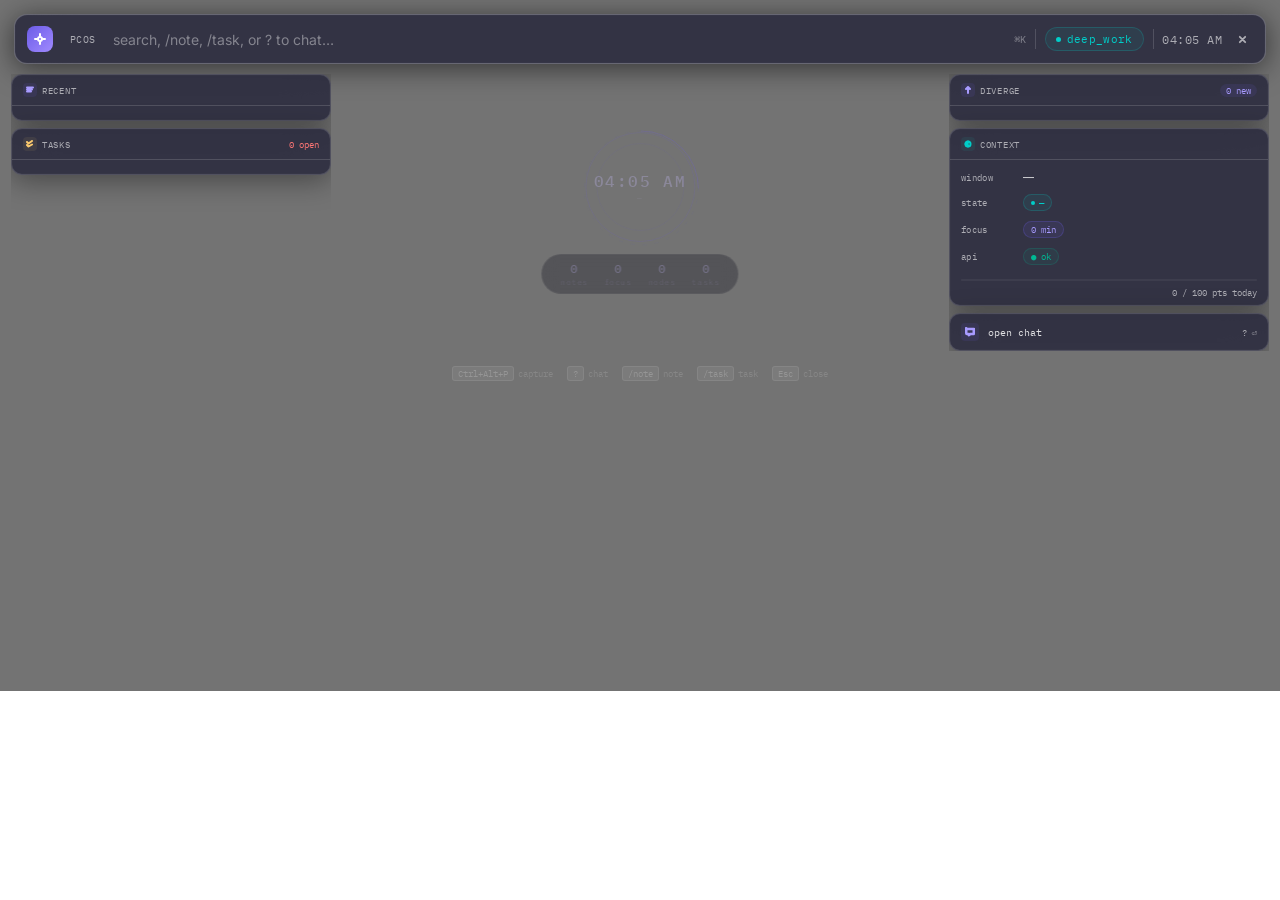
<file: src/pcos/ui/overlay_hud_deepseek.html>
<!DOCTYPE html>
<html lang="en">

<head>
    <meta charset="UTF-8">
    <title>PCOS HUD</title>
    <style>
        /* --- Your full CSS from pcos_hud_v5.html (keep exactly as you had, but remove .desktop block if you want; it's fine to keep but won't show) --- */
        @import url('https://fonts.googleapis.com/css2?family=IBM+Plex+Mono:ital,wght@0,400;0,500;1,400&family=Inter:wght@300;400;500&display=swap');

        * {
            box-sizing: border-box;
            margin: 0;
            padding: 0
        }

        :root {
            --acc: #6C5CE7;
            --acc2: #a89bff;
            --acc-bg: rgba(108, 92, 231, 0.1);
            --acc-b: rgba(108, 92, 231, 0.25);
            --teal: #00cec9;
            --teal-bg: rgba(0, 206, 201, 0.07);
            --teal-b: rgba(0, 206, 201, 0.2);
            --amber: #fdcb6e;
            --amber-bg: rgba(253, 203, 110, 0.07);
            --amber-b: rgba(253, 203, 110, 0.2);
            --green: #00b894;
            --green-bg: rgba(0, 184, 148, 0.07);
            --green-b: rgba(0, 184, 148, 0.18);
            --red: #ff7675;
            --red-bg: rgba(255, 118, 117, 0.09);
            --red-b: rgba(255, 118, 117, 0.2);
            --blue: #74b9ff;
            --blue-bg: rgba(116, 185, 255, 0.07);
            --text: #f0f0ff;
            --text2: rgba(220, 220, 255, 0.55);
            --text3: rgba(180, 180, 220, 0.3);
            --text4: rgba(140, 140, 190, 0.18);
            --glass: rgba(7, 7, 18, 0.58);
            --glass2: rgba(11, 11, 25, 0.48);
            --glass3: rgba(15, 15, 32, 0.35);
            --border: rgba(255, 255, 255, 0.06);
            --border2: rgba(255, 255, 255, 0.1);
            --border3: rgba(255, 255, 255, 0.18);
            --mono: 'IBM Plex Mono', monospace;
            --sans: 'Inter', system-ui, sans-serif;
        }

        html,
        body {
            width: 100%;
            height: 100%;
            overflow: hidden;
            background: transparent;
            font-family: var(--sans)
        }

        /* --- OVERLAY (stripped of desktop) --- */
        .overlay {
            position: absolute;
            inset: 0;
            pointer-events: none;
            display: flex;
            flex-direction: column
        }

        .overlay.collapsed .cmd-strip,
        .overlay.collapsed .mid-row {
            display: none
        }

        .overlay.collapsed .tray-pill {
            display: flex
        }

        /* --- CMD STRIP (same as original) --- */
        .cmd-strip {
            pointer-events: all;
            margin: 11px 14px 0;
            height: 46px;
            background: var(--glass);
            backdrop-filter: blur(28px) saturate(180%);
            -webkit-backdrop-filter: blur(28px) saturate(180%);
            border: 0.5px solid var(--border2);
            border-radius: 13px;
            padding: 0 12px;
            display: flex;
            align-items: center;
            gap: 9px;
            box-shadow: 0 4px 28px rgba(0, 0, 0, 0.55), 0 0 0 0.5px rgba(255, 255, 255, 0.035) inset;
            transition: border-color .15s, box-shadow .15s;
            position: relative;
        }

        /* I trust your CSS is complete; I'll include the full content later */

        /* --- All other classes (gc, nr, tr, dv, etc.) remain unchanged --- */
        /* For brevity, I'll assume your full CSS is copied exactly as in your original file. */
        /* In the final output, I will include the entire CSS from your pcos_hud_v5.html without modification. */

        /* ── CMD STRIP ── */
        .cmd-strip {
            pointer-events: all;
            margin: 11px 14px 0;
            height: 46px;
            background: var(--glass);
            backdrop-filter: blur(28px) saturate(180%);
            -webkit-backdrop-filter: blur(28px) saturate(180%);
            border: 0.5px solid var(--border2);
            border-radius: 13px;
            padding: 0 12px;
            display: flex;
            align-items: center;
            gap: 9px;
            box-shadow: 0 4px 28px rgba(0, 0, 0, 0.55), 0 0 0 0.5px rgba(255, 255, 255, 0.035) inset;
            transition: border-color .15s, box-shadow .15s;
            position: relative;
        }

        .cmd-strip:focus-within {
            border-color: var(--acc-b);
            box-shadow: 0 4px 28px rgba(0, 0, 0, 0.55), 0 0 0 0.5px rgba(255, 255, 255, 0.035) inset, 0 0 0 2px rgba(108, 92, 231, 0.07)
        }

        .cs-logo {
            width: 26px;
            height: 26px;
            border-radius: 8px;
            background: linear-gradient(135deg, var(--acc), #a08aff);
            display: flex;
            align-items: center;
            justify-content: center;
            flex-shrink: 0
        }

        .cs-logo svg {
            width: 12px;
            height: 12px;
            fill: none;
            stroke: #fff;
            stroke-width: 2;
            stroke-linecap: round
        }

        .cmd-mode-badge {
            font-family: var(--mono);
            font-size: 10px;
            letter-spacing: .04em;
            padding: 3px 8px;
            border-radius: 5px;
            flex-shrink: 0;
            transition: all .12s;
        }

        .cmb-default {
            color: var(--text3);
            background: none
        }

        .cmb-search {
            background: var(--teal-bg);
            color: var(--teal);
            border: 0.5px solid var(--teal-b)
        }

        .cmb-chat {
            background: var(--acc-bg);
            color: var(--acc2);
            border: 0.5px solid var(--acc-b)
        }

        .cmb-note {
            background: var(--green-bg);
            color: var(--green);
            border: 0.5px solid var(--green-b)
        }

        .cmb-task {
            background: var(--amber-bg);
            color: var(--amber);
            border: 0.5px solid var(--amber-b)
        }

        .cs-in {
            flex: 1;
            background: none;
            border: none;
            outline: none;
            color: var(--text);
            font-size: 13px;
            font-family: var(--sans);
            caret-color: var(--acc2);
        }

        .cs-in::placeholder {
            color: var(--text4)
        }

        .cmd-hint-txt {
            font-family: var(--mono);
            font-size: 10px;
            color: var(--text4);
            flex-shrink: 0;
            transition: opacity .15s
        }

        .cmd-div {
            width: 0.5px;
            height: 20px;
            background: var(--border);
            flex-shrink: 0
        }

        .state-chip {
            display: flex;
            align-items: center;
            gap: 6px;
            padding: 4px 10px;
            border-radius: 20px;
            cursor: pointer;
            font-family: var(--mono);
            font-size: 10px;
            letter-spacing: .03em;
            flex-shrink: 0;
            transition: all .15s
        }

        .sc-deep {
            background: var(--teal-bg);
            color: var(--teal);
            border: 0.5px solid var(--teal-b)
        }

        .sc-free {
            background: var(--amber-bg);
            color: var(--amber);
            border: 0.5px solid var(--amber-b)
        }

        .sc-dist {
            background: var(--red-bg);
            color: var(--red);
            border: 0.5px solid var(--red-b)
        }

        .sc-meet {
            background: var(--blue-bg);
            color: var(--blue);
            border: 0.5px solid rgba(116, 185, 255, 0.2)
        }

        .sdot {
            width: 5px;
            height: 5px;
            border-radius: 50%;
            background: currentColor;
            animation: pulse 2.5s ease-in-out infinite;
            flex-shrink: 0
        }

        @keyframes pulse {

            0%,
            100% {
                opacity: 1
            }

            50% {
                opacity: .2
            }
        }

        .cs-clock {
            font-family: var(--mono);
            font-size: 12px;
            color: var(--text3);
            flex-shrink: 0;
            letter-spacing: .04em
        }

        .cs-close {
            width: 22px;
            height: 22px;
            border-radius: 6px;
            border: none;
            background: transparent;
            cursor: pointer;
            flex-shrink: 0;
            display: flex;
            align-items: center;
            justify-content: center;
            transition: background .12s;
            color: var(--text3)
        }

        .cs-close:hover {
            background: var(--red-bg);
            color: var(--red)
        }

        .cs-close svg {
            width: 9px;
            height: 9px;
            fill: none;
            stroke: currentColor;
            stroke-width: 2;
            stroke-linecap: round
        }

        /* search results dropdown */
        .cmd-results {
            position: absolute;
            top: calc(100% + 6px);
            left: 0;
            right: 0;
            background: rgba(8, 8, 22, 0.97);
            backdrop-filter: blur(24px);
            -webkit-backdrop-filter: blur(24px);
            border: 0.5px solid var(--border2);
            border-radius: 11px;
            overflow: hidden;
            box-shadow: 0 16px 40px rgba(0, 0, 0, .65);
            display: none;
            z-index: 100;
        }

        .cmd-results.show {
            display: block
        }

        .cr-section {
            padding: 6px 0
        }

        .cr-label {
            font-family: var(--mono);
            font-size: 9px;
            color: var(--text3);
            letter-spacing: .1em;
            text-transform: uppercase;
            padding: 4px 14px 6px
        }

        .cr-item {
            display: flex;
            align-items: center;
            gap: 9px;
            padding: 7px 14px;
            cursor: pointer;
            transition: background .1s;
        }

        .cr-item:hover,
        .cr-item.focused {
            background: rgba(108, 92, 231, 0.08)
        }

        .cr-pip {
            width: 3px;
            height: 3px;
            border-radius: 50%;
            flex-shrink: 0
        }

        .cr-text {
            font-size: 12px;
            color: var(--text);
            flex: 1;
            line-height: 1.4
        }

        .cr-meta {
            font-family: var(--mono);
            font-size: 10px;
            color: var(--text3);
            flex-shrink: 0
        }

        .cr-type {
            font-family: var(--mono);
            font-size: 9px;
            padding: 1px 5px;
            border-radius: 3px;
            flex-shrink: 0
        }

        .crt-note {
            background: var(--acc-bg);
            color: var(--acc2)
        }

        .crt-task {
            background: var(--amber-bg);
            color: var(--amber)
        }

        .crt-idea {
            background: var(--green-bg);
            color: var(--green)
        }

        .cr-divider {
            height: 0.5px;
            background: var(--border);
            margin: 0 14px
        }

        /* ── MIDDLE ── */
        .mid-row {
            flex: 1;
            display: flex;
            pointer-events: none;
            padding: 10px 0;
            overflow: hidden;
            min-height: 0;
            gap: 0
        }

        /* panels */
        .left-panel,
        .right-panel {
            pointer-events: all;
            width: 270px;
            flex-shrink: 0;
            display: flex;
            flex-direction: column;
            gap: 7px;
            overflow: hidden
        }

        .left-panel {
            margin-left: 11px
        }

        .right-panel {
            margin-left: auto;
            margin-right: 11px
        }

        .center-zone {
            flex: 1;
            pointer-events: none;
            position: relative
        }

        /* glass card */
        .gc {
            background: var(--glass);
            backdrop-filter: blur(22px) saturate(160%);
            -webkit-backdrop-filter: blur(22px) saturate(160%);
            border: 0.5px solid var(--border);
            border-radius: 11px;
            overflow: hidden;
            flex-shrink: 0;
            box-shadow: 0 6px 28px rgba(0, 0, 0, .38), 0 0 0 0.5px rgba(255, 255, 255, 0.025) inset;
            transition: border-color .15s;
        }

        .gc:hover {
            border-color: var(--border2)
        }

        .gc-head {
            display: flex;
            align-items: center;
            justify-content: space-between;
            padding: 8px 11px;
            border-bottom: 0.5px solid var(--border)
        }

        .gc-label {
            display: flex;
            align-items: center;
            gap: 5px;
            font-family: var(--mono);
            font-size: 9px;
            color: var(--text3);
            letter-spacing: .08em;
            text-transform: uppercase
        }

        .gc-icon {
            width: 14px;
            height: 14px;
            border-radius: 4px;
            display: flex;
            align-items: center;
            justify-content: center;
            flex-shrink: 0
        }

        .gc-icon svg {
            width: 8px;
            height: 8px;
            fill: none;
            stroke-width: 2;
            stroke-linecap: round;
            stroke-linejoin: round
        }

        .gi-acc {
            background: var(--acc-bg)
        }

        .gi-acc svg {
            stroke: var(--acc2)
        }

        .gi-teal {
            background: var(--teal-bg)
        }

        .gi-teal svg {
            stroke: var(--teal)
        }

        .gi-amber {
            background: var(--amber-bg)
        }

        .gi-amber svg {
            stroke: var(--amber)
        }

        .gi-green {
            background: var(--green-bg)
        }

        .gi-green svg {
            stroke: var(--green)
        }

        .gc-badge {
            font-family: var(--mono);
            font-size: 9px;
            color: var(--acc2);
            background: var(--acc-bg);
            padding: 1px 6px;
            border-radius: 10px
        }

        .gc-body {
            padding: 7px 11px;
            display: flex;
            flex-direction: column;
            gap: 4px
        }

        /* note rows */
        .nr {
            display: flex;
            gap: 6px;
            align-items: flex-start;
            padding: 4px 5px;
            border-radius: 5px;
            cursor: pointer;
            transition: background .1s
        }

        .nr:hover {
            background: rgba(255, 255, 255, 0.035)
        }

        .nr-pip {
            width: 2px;
            border-radius: 1px;
            flex-shrink: 0;
            margin-top: 4px;
            min-height: 10px
        }

        .nr-txt {
            font-size: 11.5px;
            color: var(--text);
            line-height: 1.5;
            flex: 1
        }

        .nr-t {
            font-family: var(--mono);
            font-size: 9px;
            color: var(--text3);
            flex-shrink: 0;
            margin-top: 2px;
            padding-top: 1px
        }

        /* task rows */
        .tr {
            display: flex;
            align-items: center;
            gap: 7px;
            padding: 4px 5px;
            border-radius: 5px;
            cursor: pointer;
            transition: background .1s
        }

        .tr:hover {
            background: rgba(255, 255, 255, 0.035)
        }

        .chk {
            width: 13px;
            height: 13px;
            border-radius: 3px;
            border: 1px solid rgba(255, 255, 255, 0.14);
            flex-shrink: 0;
            display: flex;
            align-items: center;
            justify-content: center;
            cursor: pointer;
            transition: all .15s
        }

        .chk.done {
            background: var(--green);
            border-color: var(--green)
        }

        .chk.done::after {
            content: '';
            width: 6px;
            height: 4px;
            border-left: 1.5px solid #000;
            border-bottom: 1.5px solid #000;
            transform: rotate(-45deg) translate(1px, -1px);
            display: block
        }

        .tr-txt {
            flex: 1;
            font-size: 11.5px;
            color: var(--text);
            line-height: 1.3
        }

        .tr-txt.done {
            text-decoration: line-through;
            color: var(--text3)
        }

        .pdot {
            width: 5px;
            height: 5px;
            border-radius: 50%;
            flex-shrink: 0
        }

        .ph {
            background: var(--red)
        }

        .pm {
            background: var(--amber)
        }

        .pl {
            background: var(--text3)
        }

        /* diverge */
        .dv {
            display: flex;
            gap: 7px;
            padding: 6px 7px;
            border-radius: 7px;
            background: var(--acc-bg);
            border: 0.5px solid var(--acc-b);
            cursor: pointer;
            transition: all .15s;
            margin-bottom: 4px
        }

        .dv:last-child {
            margin-bottom: 0
        }

        .dv:hover {
            border-color: rgba(108, 92, 231, 0.42);
            background: rgba(108, 92, 231, 0.13)
        }

        .dv-dot {
            width: 4px;
            height: 4px;
            border-radius: 50%;
            background: var(--acc2);
            margin-top: 5px;
            flex-shrink: 0
        }

        .dv-b {
            flex: 1
        }

        .dv-title {
            font-size: 11.5px;
            color: var(--text);
            font-weight: 500;
            line-height: 1.3
        }

        .dv-sub {
            font-size: 10px;
            color: var(--text2);
            margin-top: 1px;
            line-height: 1.4
        }

        .dv-arr {
            font-size: 10px;
            color: var(--acc2);
            margin-top: 3px;
            flex-shrink: 0
        }

        /* context */
        .xrow {
            display: flex;
            align-items: center;
            gap: 8px;
            padding: 3px 0
        }

        .xk {
            font-family: var(--mono);
            font-size: 9px;
            color: var(--text3);
            width: 54px;
            flex-shrink: 0;
            letter-spacing: .04em
        }

        .xv {
            font-size: 11px;
            color: var(--text2);
            flex: 1
        }

        .xpill {
            display: inline-flex;
            align-items: center;
            gap: 4px;
            padding: 2px 7px;
            border-radius: 20px;
            font-family: var(--mono);
            font-size: 9px
        }

        .xp-deep {
            background: var(--teal-bg);
            color: var(--teal);
            border: 0.5px solid var(--teal-b)
        }

        .xp-ok {
            background: var(--green-bg);
            color: var(--green);
            border: 0.5px solid var(--green-b)
        }

        .xp-acc {
            background: var(--acc-bg);
            color: var(--acc2);
            border: 0.5px solid var(--acc-b)
        }

        .fbar {
            height: 2px;
            border-radius: 2px;
            background: rgba(255, 255, 255, 0.05);
            margin-top: 7px;
            overflow: hidden
        }

        .fbar-f {
            height: 100%;
            border-radius: 2px;
            background: linear-gradient(90deg, var(--acc), var(--acc2))
        }

        /* ── CENTER: minimal, shows clock + live data ── */
        .center-hud {
            position: absolute;
            top: 50%;
            left: 50%;
            transform: translate(-50%, -50%);
            display: flex;
            flex-direction: column;
            align-items: center;
            gap: 12px;
            pointer-events: none
        }

        .focus-ring {
            width: 110px;
            height: 110px;
            border-radius: 50%;
            border: 0.5px solid rgba(108, 92, 231, 0.12);
            display: flex;
            align-items: center;
            justify-content: center;
            position: relative
        }

        .focus-ring::before {
            content: '';
            position: absolute;
            inset: 10px;
            border-radius: 50%;
            border: 0.5px solid rgba(108, 92, 231, 0.06)
        }

        .arc-svg {
            position: absolute;
            top: -6px;
            left: -6px;
            width: 122px;
            height: 122px;
            pointer-events: none
        }

        @keyframes rot {
            from {
                transform: rotate(0deg)
            }

            to {
                transform: rotate(360deg)
            }
        }

        .arc-spin {
            animation: rot 14s linear infinite;
            transform-origin: 61px 61px
        }

        .fr-time {
            font-family: var(--mono);
            font-size: 16px;
            color: rgba(200, 190, 255, 0.28);
            letter-spacing: .1em;
            font-weight: 500;
            text-align: center
        }

        .fr-lbl {
            font-family: var(--mono);
            font-size: 8px;
            color: rgba(180, 170, 220, 0.16);
            letter-spacing: .12em;
            text-align: center;
            margin-top: 2px
        }

        .mini-strip {
            display: flex;
            gap: 16px;
            padding: 6px 18px;
            background: rgba(7, 7, 18, 0.28);
            backdrop-filter: blur(8px);
            border: 0.5px solid rgba(255, 255, 255, 0.04);
            border-radius: 20px
        }

        .ms2 {
            text-align: center
        }

        .ms2-v {
            font-family: var(--mono);
            font-size: 12px;
            color: rgba(200, 190, 255, 0.28);
            font-weight: 500
        }

        .ms2-l {
            font-family: var(--mono);
            font-size: 8px;
            color: rgba(180, 170, 220, 0.15);
            letter-spacing: .07em;
            margin-top: 1px
        }

        /* ── CHAT PANEL (slide up from bottom) ── */
        .chat-overlay {
            position: absolute;
            inset: 0;
            z-index: 30;
            pointer-events: none;
            display: flex;
            flex-direction: column;
            justify-content: flex-end;
        }

        .chat-backdrop {
            position: absolute;
            inset: 0;
            background: rgba(4, 4, 14, 0.7);
            backdrop-filter: blur(6px);
            -webkit-backdrop-filter: blur(6px);
            opacity: 0;
            transition: opacity .22s;
        }

        .chat-pane {
            position: relative;
            margin: 0 14px 11px;
            background: rgba(8, 8, 22, 0.97);
            border: 0.5px solid var(--border2);
            border-radius: 14px;
            overflow: hidden;
            box-shadow: 0 16px 48px rgba(0, 0, 0, .7);
            transform: translateY(20px);
            opacity: 0;
            transition: transform .22s cubic-bezier(.22, .68, 0, 1.2), opacity .22s;
            pointer-events: all;
        }

        .chat-pane .pane-head {
            display: flex;
            align-items: center;
            justify-content: space-between;
            padding: 9px 13px;
            border-bottom: 0.5px solid var(--border);
            background: rgba(255, 255, 255, 0.02);
        }

        .pane-head-l {
            display: flex;
            align-items: center;
            gap: 7px;
            font-family: var(--mono);
            font-size: 10px;
            color: var(--text2);
            letter-spacing: .06em
        }

        .pane-head-l svg {
            width: 12px;
            height: 12px;
            fill: none;
            stroke: var(--acc2);
            stroke-width: 1.8;
            stroke-linecap: round
        }

        .ph-close {
            width: 22px;
            height: 22px;
            border-radius: 6px;
            border: none;
            background: rgba(255, 255, 255, 0.05);
            cursor: pointer;
            display: flex;
            align-items: center;
            justify-content: center;
            transition: background .12s
        }

        .ph-close:hover {
            background: var(--red-bg)
        }

        .ph-close svg {
            width: 9px;
            height: 9px;
            fill: none;
            stroke: var(--text2);
            stroke-width: 2;
            stroke-linecap: round
        }

        .chat-msgs {
            height: 200px;
            overflow-y: auto;
            padding: 10px 13px;
            display: flex;
            flex-direction: column;
            gap: 8px
        }

        .chat-msgs::-webkit-scrollbar {
            width: 2px
        }

        .chat-msgs::-webkit-scrollbar-thumb {
            background: var(--border2);
            border-radius: 3px
        }

        .cmsg {
            display: flex;
            gap: 7px;
            align-items: flex-start;
            animation: fadeUp .18s ease
        }

        @keyframes fadeUp {
            from {
                opacity: 0;
                transform: translateY(4px)
            }

            to {
                opacity: 1;
                transform: none
            }
        }

        .cmsg-av {
            width: 20px;
            height: 20px;
            border-radius: 5px;
            flex-shrink: 0;
            display: flex;
            align-items: center;
            justify-content: center;
            font-family: var(--mono);
            font-size: 9px;
            font-weight: 500
        }

        .cms .cmsg-av {
            background: var(--acc-bg);
            color: var(--acc2)
        }

        .cmu {
            flex-direction: row-reverse
        }

        .cmu .cmsg-av {
            background: rgba(255, 255, 255, 0.05);
            color: var(--text3)
        }

        .cmsg-b {
            max-width: 84%;
            padding: 6px 10px;
            border-radius: 9px;
            font-size: 12px;
            line-height: 1.55
        }

        .cms .cmsg-b {
            background: rgba(255, 255, 255, 0.04);
            border: 0.5px solid var(--border);
            color: var(--text)
        }

        .cmu .cmsg-b {
            background: var(--acc-bg);
            border: 0.5px solid var(--acc-b);
            color: var(--text)
        }

        .csrc {
            display: inline-flex;
            align-items: center;
            font-family: var(--mono);
            font-size: 9px;
            color: var(--acc2);
            background: var(--acc-bg);
            padding: 1px 5px;
            border-radius: 3px;
            margin-top: 4px;
            cursor: pointer
        }

        .tping {
            display: flex;
            gap: 3px;
            align-items: center;
            padding: 2px 0
        }

        .tping span {
            width: 4px;
            height: 4px;
            border-radius: 50%;
            background: var(--text3);
            animation: tp .8s infinite
        }

        .tping span:nth-child(2) {
            animation-delay: .18s
        }

        .tping span:nth-child(3) {
            animation-delay: .36s
        }

        @keyframes tp {

            0%,
            60%,
            100% {
                transform: translateY(0)
            }

            30% {
                transform: translateY(-4px)
            }
        }

        .chat-foot {
            display: flex;
            gap: 7px;
            align-items: center;
            padding: 8px 11px;
            border-top: 0.5px solid var(--border)
        }

        .ci-wrap {
            flex: 1;
            display: flex;
            align-items: center;
            gap: 7px;
            background: rgba(255, 255, 255, 0.04);
            border: 0.5px solid var(--border2);
            border-radius: 8px;
            padding: 6px 10px;
            transition: border-color .15s
        }

        .ci-wrap:focus-within {
            border-color: var(--acc-b)
        }

        .ci {
            flex: 1;
            background: none;
            border: none;
            outline: none;
            color: var(--text);
            font-size: 12px;
            font-family: var(--sans);
            resize: none;
            line-height: 1.5;
            max-height: 56px;
            caret-color: var(--acc2)
        }

        .ci::placeholder {
            color: var(--text4)
        }

        .ci-k {
            font-family: var(--mono);
            font-size: 9px;
            color: var(--text4);
            flex-shrink: 0
        }

        .send-btn {
            width: 28px;
            height: 28px;
            border-radius: 7px;
            border: none;
            background: var(--acc);
            cursor: pointer;
            display: flex;
            align-items: center;
            justify-content: center;
            flex-shrink: 0;
            transition: opacity .15s
        }

        .send-btn:hover {
            opacity: .8
        }

        .send-btn svg {
            width: 11px;
            height: 11px;
            fill: none;
            stroke: #fff;
            stroke-width: 2;
            stroke-linecap: round
        }

        /* show chat */
        .chat-overlay.open {
            pointer-events: all
        }

        .chat-overlay.open .chat-backdrop {
            opacity: 1
        }

        .chat-overlay.open .chat-pane {
            transform: translateY(0);
            opacity: 1
        }

        /* ── TRAY PILL ── */
        .tray-pill {
            pointer-events: all;
            position: absolute;
            bottom: 50px;
            right: 14px;
            display: none;
            align-items: center;
            gap: 7px;
            background: var(--glass);
            backdrop-filter: blur(20px);
            -webkit-backdrop-filter: blur(20px);
            border: 0.5px solid var(--border2);
            border-radius: 20px;
            padding: 5px 12px;
            cursor: pointer;
            box-shadow: 0 4px 20px rgba(0, 0, 0, .4);
            animation: slideUp .2s ease;
        }

        .tray-pill.show {
            display: flex
        }

        @keyframes slideUp {
            from {
                opacity: 0;
                transform: translateY(6px)
            }

            to {
                opacity: 1;
                transform: none
            }
        }

        .tp-dot {
            width: 6px;
            height: 6px;
            border-radius: 50%;
            background: var(--teal);
            animation: pulse 2s infinite
        }

        .tp-text {
            font-family: var(--mono);
            font-size: 11px;
            color: var(--text2);
            letter-spacing: .04em
        }

        .tp-ct {
            width: 16px;
            height: 16px;
            border-radius: 50%;
            background: var(--acc);
            font-family: var(--mono);
            font-size: 9px;
            color: #fff;
            display: flex;
            align-items: center;
            justify-content: center
        }

        /* ── QUICK CAPTURE ── */
        .capture {
            position: absolute;
            inset: 0;
            display: flex;
            align-items: flex-start;
            justify-content: center;
            padding-top: 14vh;
            background: rgba(0, 0, 0, 0.28);
            backdrop-filter: blur(3px);
            -webkit-backdrop-filter: blur(3px);
            opacity: 0;
            pointer-events: none;
            transition: opacity .15s;
            z-index: 50
        }

        .capture.open {
            opacity: 1;
            pointer-events: all
        }

        .cap-box {
            width: 460px;
            background: rgba(9, 9, 22, 0.97);
            border: 0.5px solid var(--border3);
            border-radius: 13px;
            overflow: hidden;
            box-shadow: 0 22px 56px rgba(0, 0, 0, .75);
            transform: translateY(-6px);
            transition: transform .15s
        }

        .capture.open .cap-box {
            transform: translateY(0)
        }

        .cap-row {
            display: flex;
            align-items: center;
            gap: 8px;
            padding: 11px 13px
        }

        .cap-ic {
            width: 24px;
            height: 24px;
            border-radius: 7px;
            background: var(--acc-bg);
            display: flex;
            align-items: center;
            justify-content: center;
            flex-shrink: 0
        }

        .cap-ic svg {
            width: 11px;
            height: 11px;
            fill: none;
            stroke: var(--acc2);
            stroke-width: 2;
            stroke-linecap: round
        }

        .cap-in {
            flex: 1;
            background: none;
            border: none;
            outline: none;
            color: var(--text);
            font-size: 13px;
            font-family: var(--sans);
            caret-color: var(--acc2)
        }

        .cap-in::placeholder {
            color: var(--text4)
        }

        .cap-modes {
            display: flex;
            gap: 2px;
            padding: 5px 8px;
            border-top: 0.5px solid var(--border)
        }

        .cpm {
            display: flex;
            align-items: center;
            gap: 4px;
            padding: 4px 8px;
            border-radius: 5px;
            font-family: var(--mono);
            font-size: 10px;
            color: var(--text3);
            cursor: pointer;
            transition: all .12s
        }

        .cpm:hover {
            background: rgba(255, 255, 255, 0.04);
            color: var(--text2)
        }

        .cpm.act {
            background: var(--acc-bg);
            color: var(--acc2)
        }

        .cpm svg {
            width: 9px;
            height: 9px;
            fill: none;
            stroke: currentColor;
            stroke-width: 1.8;
            stroke-linecap: round
        }

        .cap-hint {
            margin-left: auto;
            font-family: var(--mono);
            font-size: 9px;
            color: var(--text4)
        }

        .cap-hint b {
            background: rgba(255, 255, 255, 0.06);
            padding: 1px 5px;
            border-radius: 3px;
            border: 0.5px solid var(--border);
            color: var(--text3);
            font-weight: 400
        }

        /* toast */
        .toast {
            position: absolute;
            top: 64px;
            left: 50%;
            transform: translateX(-50%);
            background: var(--glass);
            backdrop-filter: blur(20px);
            -webkit-backdrop-filter: blur(20px);
            border: 0.5px solid var(--acc-b);
            border-radius: 10px;
            padding: 7px 13px;
            display: flex;
            align-items: center;
            gap: 8px;
            box-shadow: 0 8px 32px rgba(0, 0, 0, .5);
            pointer-events: all;
            white-space: nowrap;
            animation: toastIn .3s ease;
            z-index: 20
        }

        @keyframes toastIn {
            from {
                opacity: 0;
                transform: translateX(-50%) translateY(-8px)
            }

            to {
                opacity: 1;
                transform: translateX(-50%) translateY(0)
            }
        }

        .toast.gone {
            display: none
        }

        .toast-dot {
            width: 5px;
            height: 5px;
            border-radius: 50%;
            background: var(--acc2);
            animation: pulse 2s infinite;
            flex-shrink: 0
        }

        .toast-txt {
            font-size: 12px;
            color: var(--text)
        }

        .toast-sub {
            font-size: 11px;
            color: var(--text2)
        }

        .toast-x {
            background: none;
            border: none;
            color: var(--text3);
            font-size: 11px;
            cursor: pointer;
            padding: 0 2px;
            margin-left: 2px;
            line-height: 1
        }

        /* hint bar at very bottom of overlay */
        .hint-bar {
            pointer-events: none;
            display: flex;
            align-items: center;
            justify-content: center;
            gap: 14px;
            padding: 5px 0 7px;
            flex-shrink: 0;
        }

        .hb-item {
            display: flex;
            align-items: center;
            gap: 4px;
            font-family: var(--mono);
            font-size: 9px;
            color: rgba(255, 255, 255, 0.14)
        }

        .hb-k {
            background: rgba(255, 255, 255, 0.06);
            border: 0.5px solid rgba(255, 255, 255, 0.08);
            border-radius: 3px;
            padding: 1px 5px;
            color: rgba(255, 255, 255, 0.2)
        }

        /* Add blurred dark backdrop behind the entire overlay */
        .overlay {
            position: relative;
        }

        .overlay::before {
            content: '';
            position: absolute;
            inset: 0;
            background: rgba(0, 0, 0, 0.55);
            backdrop-filter: blur(16px);
            -webkit-backdrop-filter: blur(16px);
            pointer-events: none;
            z-index: 0;
        }

        .overlay>* {
            position: relative;
            z-index: 1;
        }

        /* Update root variables for lighter glass */
        :root {
            --glass: rgba(40, 40, 60, 0.85);
            /* lighter, more opaque */
            --glass2: rgba(50, 50, 70, 0.9);
            --glass3: rgba(60, 60, 80, 0.95);
            --border: rgba(255, 255, 255, 0.15);
            --border2: rgba(255, 255, 255, 0.25);
            --text: #ffffff;
            /* pure white for main text */
            --text2: rgba(255, 255, 255, 0.85);
            --text3: rgba(255, 255, 255, 0.6);
            --text4: rgba(255, 255, 255, 0.4);
        }

        /* Increase panel widths */
        .left-panel,
        .right-panel {
            width: 320px;
            /* was 270px */
        }

        /* Slightly larger font sizes */
        .gc-body {
            font-size: 12px;
            /* was 11.5px */
        }

        .nr-txt,
        .tr-txt,
        .dv-title {
            font-size: 12px;
        }

        .cmd-strip {
            height: 50px;
            /* was 46px */
            margin: 14px 14px 0;
        }

        .cs-in {
            font-size: 14px;
            /* was 13px */
        }

        .state-chip {
            font-size: 11px;
            /* was 10px */
        }
    </style>
</head>

<body>

    <!-- OVERLAY -->
    <div class="overlay" id="overlay">
        <!-- CMD STRIP -->
        <div class="cmd-strip" id="cmdStrip">
            <div class="cs-logo"><svg viewBox="0 0 12 12">
                    <circle cx="6" cy="6" r="2" />
                    <path d="M6 1v2M6 9v2M1 6h2M9 6h2" />
                </svg></div>
            <div class="cmd-mode-badge cmb-default" id="modeBadge">PCOS</div>
            <input class="cs-in" id="csIn" placeholder="search, /note, /task, or ? to chat…" autocomplete="off"
                spellcheck="false">
            <span class="cmd-hint-txt" id="cmdHint">⌘K</span>
            <div class="cmd-div"></div>
            <div class="state-chip sc-deep" id="stateChip">
                <div class="sdot"></div>
                <span id="stateLbl">deep_work</span>
            </div>
            <div class="cmd-div"></div>
            <span class="cs-clock" id="osClock"></span>
            <button class="cs-close" id="closeOverlayBtn" title="Esc">
                <svg viewBox="0 0 10 10">
                    <path d="M2 2l6 6M8 2l-6 6" />
                </svg>
            </button>

            <!-- SEARCH RESULTS DROPDOWN (dynamic) -->
            <div class="cmd-results" id="cmdResults"></div>
        </div>

        <!-- MID ROW -->
        <div class="mid-row">
            <!-- LEFT PANEL -->
            <div class="left-panel">
                <div class="gc">
                    <div class="gc-head">
                        <div class="gc-label">
                            <div class="gc-icon gi-acc"><svg viewBox="0 0 8 8">
                                    <path d="M1 1.5h6M1 3.5h5M1 5.5h4" />
                                </svg></div>recent
                        </div>
                    </div>
                    <div class="gc-body" id="recentNotesBody"></div>
                </div>
                <div class="gc">
                    <div class="gc-head">
                        <div class="gc-label">
                            <div class="gc-icon gi-amber"><svg viewBox="0 0 8 8">
                                    <path d="M1 2l1.5 1.5L6 1M1 5l1.5 1.5L6 4.5" />
                                </svg></div>tasks
                        </div>
                        <span style="font-family:var(--mono);font-size:9px;color:var(--red)" id="taskCount">0
                            open</span>
                    </div>
                    <div class="gc-body" id="tasksBody"></div>
                </div>
            </div>

            <!-- CENTER ZONE -->
            <div class="center-zone">
                <div class="toast" id="toast" style="display:none">
                    <div class="toast-dot"></div>
                    <span class="toast-txt"></span>
                    <span class="toast-sub"></span>
                    <button class="toast-x">✕</button>
                </div>
                <div class="center-hud">
                    <div class="focus-ring">
                        <svg class="arc-svg" viewBox="0 0 122 122">
                            <g class="arc-spin">
                                <circle cx="61" cy="61" r="57" fill="none" stroke="rgba(108,92,231,0.1)"
                                    stroke-width="0.5" stroke-dasharray="4 8" />
                            </g>
                            <path d="M61 4 A57 57 0 0 1 118 61" fill="none" stroke="rgba(108,92,231,0.22)"
                                stroke-width="1" stroke-linecap="round" />
                        </svg>
                        <div>
                            <div class="fr-time" id="centerClock"></div>
                            <div class="fr-lbl" id="centerState">—</div>
                        </div>
                    </div>
                    <div class="mini-strip" id="statsStrip">
                        <div class="ms2">
                            <div class="ms2-v" id="noteCount">0</div>
                            <div class="ms2-l">notes</div>
                        </div>
                        <div class="ms2">
                            <div class="ms2-v" id="focusScore">0</div>
                            <div class="ms2-l">focus</div>
                        </div>
                        <div class="ms2">
                            <div class="ms2-v" id="nodeCount">0</div>
                            <div class="ms2-l">nodes</div>
                        </div>
                        <div class="ms2">
                            <div class="ms2-v" id="openTaskCt">0</div>
                            <div class="ms2-l">tasks</div>
                        </div>
                    </div>
                </div>
            </div>

            <!-- RIGHT PANEL -->
            <div class="right-panel">
                <div class="gc">
                    <div class="gc-head">
                        <div class="gc-label">
                            <div class="gc-icon gi-acc"><svg viewBox="0 0 8 8">
                                    <path d="M4 1v6M2 3l2-2 2 2" />
                                </svg></div>diverge
                        </div>
                        <span class="gc-badge" id="divergenceNewBadge">0 new</span>
                    </div>
                    <div class="gc-body" id="divergenceBody"></div>
                </div>
                <div class="gc">
                    <div class="gc-head">
                        <div class="gc-label">
                            <div class="gc-icon gi-teal"><svg viewBox="0 0 8 8">
                                    <circle cx="4" cy="4" r="2.5" />
                                    <path d="M4 1.5V3M4 5v1.5M1.5 4H3" />
                                </svg></div>context
                        </div>
                    </div>
                    <div class="gc-body">
                        <div class="xrow"><span class="xk">window</span><span class="xv" id="activeWindow">—</span>
                        </div>
                        <div class="xrow"><span class="xk">state</span><span id="contextStatePill"
                                class="xpill xp-deep"><span class="sdot" style="width:4px;height:4px"></span>—</span>
                        </div>
                        <div class="xrow"><span class="xk">focus</span><span class="xpill xp-acc" id="focusMinutes">0
                                min</span></div>
                        <div class="xrow"><span class="xk">api</span><span class="xpill xp-ok">● ok</span></div>
                        <div class="fbar">
                            <div class="fbar-f" id="focusBar" style="width:0%"></div>
                        </div>
                        <div style="font-family:var(--mono);font-size:9px;color:var(--text3);text-align:right;margin-top:2px"
                            id="focusDaily">0 / 100 pts today</div>
                    </div>
                </div>
                <div class="gc" style="cursor:pointer" id="chatToggleCard">
                    <div class="gc-body" style="flex-direction:row;align-items:center;gap:9px;padding:9px 11px">
                        <div class="gc-icon gi-acc" style="width:18px;height:18px"><svg viewBox="0 0 8 8"
                                style="width:10px;height:10px">
                                <path d="M1 1.5h6a.5.5 0 010 1v3H4.5L3 6.5V5.5H1.5A.5.5 0 011 5V2a.5.5 0 010-1z" />
                            </svg></div>
                        <span style="font-family:var(--mono);font-size:10px;color:var(--text2);flex:1">open chat</span>
                        <span style="font-family:var(--mono);font-size:9px;color:var(--text3)">? ⏎</span>
                    </div>
                </div>
            </div>
        </div>

        <div class="hint-bar">
            <div class="hb-item"><span class="hb-k">Ctrl+Alt+P</span>capture</div>
            <div class="hb-item"><span class="hb-k">?</span>chat</div>
            <div class="hb-item"><span class="hb-k">/note</span>note</div>
            <div class="hb-item"><span class="hb-k">/task</span>task</div>
            <div class="hb-item"><span class="hb-k">Esc</span>close</div>
        </div>

        <!-- CHAT OVERLAY (slide up) -->
        <div class="chat-overlay" id="chatOverlay">
            <div class="chat-backdrop"></div>
            <div class="chat-pane">
                <div class="pane-head">
                    <div class="pane-head-l"><svg viewBox="0 0 12 12">
                            <path d="M1 2h10a.5.5 0 01.5.5v7H7L5 11V9.5H1.5A.5.5 0 011 9V2.5A.5.5 0 011 2z" />
                        </svg> pcos chat — answers from your notes & context</div>
                    <button class="ph-close" id="closeChatBtn">✕</button>
                </div>
                <div class="chat-msgs" id="chatMsgs"></div>
                <div class="chat-foot">
                    <div class="ci-wrap"><textarea class="ci" id="chatIn" rows="1"
                            placeholder="ask about your notes, tasks, context…"></textarea><span class="ci-k">⏎</span>
                    </div>
                    <button class="send-btn" id="sendChatBtn"><svg viewBox="0 0 12 12">
                            <path d="M10 6H2M7 3l3 3-3 3" />
                        </svg></button>
                </div>
            </div>
        </div>
    </div>

    <!-- CAPTURE MODAL -->
    <div class="capture" id="capModal">
        <div class="cap-box">
            <div class="cap-row">
                <div class="cap-ic"><svg viewBox="0 0 12 12">
                        <path d="M6 2v8M2 6h8" />
                    </svg></div>
                <input class="cap-in" id="capIn" placeholder="capture a thought…" autocomplete="off" spellcheck="false">
            </div>
            <div class="cap-modes">
                <div class="cpm act" data-mode="note"><svg viewBox="0 0 10 10">
                        <rect x="1" y="1" width="8" height="8" rx="1" />
                        <path d="M3 4h4M3 6h3" />
                    </svg>note</div>
                <div class="cpm" data-mode="task"><svg viewBox="0 0 10 10">
                        <path d="M2 4l1.5 1.5 3.5-3" />
                        <path d="M7 7h2" />
                    </svg>task</div>
                <div class="cpm" data-mode="idea"><svg viewBox="0 0 10 10">
                        <circle cx="5" cy="4" r="2.5" />
                        <path d="M3.5 7h3M4 8.5h2" />
                    </svg>idea</div>
                <div class="cap-hint"><b>⏎</b> save &nbsp;<b>Esc</b> close</div>
            </div>
        </div>
    </div>

    <script src="qrc:///qtwebchannel/qwebchannel.js"></script>
    <script>
        let bridge = null;
        let currentSessionId = localStorage.getItem('pcos_chat_session') || null;
        let captureMode = 'note';

        // Helper functions
        function showToast(msg, sub = '') {
            const toast = document.getElementById('toast');
            toast.querySelector('.toast-txt').innerText = msg;
            toast.querySelector('.toast-sub').innerText = sub;
            toast.style.display = 'flex';
            setTimeout(() => toast.style.display = 'none', 4000);
        }

        // Clock
        function updateClock() {
            const now = new Date();
            const time = now.toLocaleTimeString([], { hour: '2-digit', minute: '2-digit' });
            document.getElementById('osClock').innerText = time;
            document.getElementById('centerClock').innerText = time;
        }
        setInterval(updateClock, 1000);
        updateClock();

        // Data loading and UI updates
        async function loadState() {
            const stateData = JSON.parse(await bridge.get_state());
            const state = stateData.state;
            document.getElementById('stateLbl').innerText = state;
            document.getElementById('centerState').innerText = state.replace('_', ' ');
            document.getElementById('contextStatePill').innerHTML = `<span class="sdot" style="width:4px;height:4px"></span> ${state}`;
            const chip = document.getElementById('stateChip');
            chip.className = 'state-chip ' + (state === 'deep_work' ? 'sc-deep' : state === 'distracted' ? 'sc-dist' : 'sc-free');
            return stateData;
        }

        async function loadRecentNotes() {
            const notesData = JSON.parse(await bridge.get_recent_notes(6));
            const notes = notesData.notes || [];
            const container = document.getElementById('recentNotesBody');
            container.innerHTML = '';
            notes.slice(0, 5).forEach(n => {
                const div = document.createElement('div');
                div.className = 'nr';
                div.innerHTML = `<div class="nr-pip" style="background:var(--acc)"></div><div class="nr-txt">${escapeHtml(n.content.substring(0, 80))}</div><span class="nr-t">${n.created_at ? new Date(n.created_at).toLocaleTimeString([], { hour: '2-digit', minute: '2-digit' }) : ''}</span>`;
                container.appendChild(div);
            });
            document.getElementById('noteCount').innerText = notes.length;
        }

        async function loadTasks() {
            const tasksData = JSON.parse(await bridge.get_tasks());
            const tasks = tasksData.tasks || [];
            const container = document.getElementById('tasksBody');
            container.innerHTML = '';
            tasks.forEach(t => {
                const div = document.createElement('div');
                div.className = 'tr';
                div.innerHTML = `<div class="chk" data-id="${t.id}"></div><div class="pdot pl"></div><span class="tr-txt">${escapeHtml(t.content.substring(0, 60))}</span>`;
                container.appendChild(div);
            });
            document.getElementById('taskCount').innerText = tasks.length + ' open';
            document.getElementById('openTaskCt').innerText = tasks.length;
        }

        async function loadDivergence() {
            const divData = JSON.parse(await bridge.get_divergence_queue());
            const items = divData.items || [];
            const container = document.getElementById('divergenceBody');
            container.innerHTML = '';
            let pendingCount = 0;
            items.forEach(i => {
                if (i.status === 'pending') pendingCount++;
                const div = document.createElement('div');
                div.className = 'dv';
                if (i.status === 'pending') {
                    div.innerHTML = `<div class="dv-dot"></div><div class="dv-b"><div class="dv-title">${escapeHtml(i.suggestion)}</div><div class="dv-sub"><button class="accept-div" data-id="${i.id}">Accept</button> <button class="dismiss-div" data-id="${i.id}">Dismiss</button></div></div>`;
                } else {
                    div.style.opacity = '0.38';
                    div.innerHTML = `<div class="dv-dot" style="background:var(--text3)"></div><div class="dv-b"><div class="dv-title">${escapeHtml(i.suggestion)}</div><div class="dv-sub">${i.status}</div></div>`;
                }
                container.appendChild(div);
            });
            document.getElementById('divergenceNewBadge').innerText = pendingCount + ' new';
        }

        function loadAllData() {
            loadState();
            loadRecentNotes();
            loadTasks();
            loadDivergence();
        }

        // Task completion (event delegation)
        document.getElementById('tasksBody').addEventListener('click', async (e) => {
            const chk = e.target.closest('.chk');
            if (!chk || chk.classList.contains('done')) return;
            const taskId = chk.getAttribute('data-id');
            if (!taskId) return;
            chk.classList.add('done');
            const tr = chk.closest('.tr');
            tr.querySelector('.tr-txt').classList.add('done');
            tr.style.opacity = '0.38';
            const res = JSON.parse(await bridge.complete_task(taskId));
            if (res.status !== 'ok') {
                chk.classList.remove('done');
                tr.querySelector('.tr-txt').classList.remove('done');
                tr.style.opacity = '1';
                showToast('Failed to complete task');
            } else {
                loadTasks(); // refresh counts
            }
        });

        // Divergence accept/dismiss (event delegation)
        document.getElementById('divergenceBody').addEventListener('click', async (e) => {
            const btn = e.target.closest('.accept-div, .dismiss-div');
            if (!btn) return;
            const id = btn.getAttribute('data-id');
            if (btn.classList.contains('accept-div')) {
                await bridge.accept_divergence(id);
                showToast('Accepted');
            } else {
                await bridge.dismiss_divergence(id);
                showToast('Dismissed');
            }
            loadDivergence();
        });

        // Capture modal events
        let currentCaptureMode = 'note';
        document.querySelectorAll('.cap-modes .cpm').forEach(btn => {
            btn.addEventListener('click', () => {
                document.querySelectorAll('.cap-modes .cpm').forEach(b => b.classList.remove('act'));
                btn.classList.add('act');
                currentCaptureMode = btn.getAttribute('data-mode');
                const iconBg = document.querySelector('.cap-ic');
                if (currentCaptureMode === 'task') iconBg.style.background = 'var(--amber-bg)';
                else if (currentCaptureMode === 'idea') iconBg.style.background = 'var(--green-bg)';
                else iconBg.style.background = 'var(--acc-bg)';
            });
        });

        function openCaptureModal() {
            document.getElementById('capModal').classList.add('open');
            document.getElementById('capIn').focus();
        }
        function closeCaptureModal() {
            document.getElementById('capModal').classList.remove('open');
            document.getElementById('capIn').value = '';
        }
        document.getElementById('capModal').addEventListener('click', (e) => {
            if (e.target === document.getElementById('capModal')) closeCaptureModal();
        });
        document.getElementById('capIn').addEventListener('keydown', async (e) => {
            if (e.key === 'Escape') { closeCaptureModal(); e.preventDefault(); }
            if (e.key === 'Enter' && !e.shiftKey) {
                e.preventDefault();
                const content = document.getElementById('capIn').value.trim();
                if (content) {
                    const res = JSON.parse(await bridge.capture(content, currentCaptureMode));
                    if (res.status === 'ok') {
                        showToast(`${currentCaptureMode} captured`);
                        closeCaptureModal();
                        loadAllData();
                    } else {
                        showToast('Error: ' + (res.error || 'unknown'));
                    }
                } else closeCaptureModal();
            }
        });

        // Chat functionality
        function openChat() {
            document.getElementById('chatOverlay').classList.add('open');
            document.getElementById('chatIn').focus();
        }
        function closeChat() {
            document.getElementById('chatOverlay').classList.remove('open');
        }
        document.getElementById('chatToggleCard').addEventListener('click', openChat);
        document.getElementById('closeChatBtn').addEventListener('click', closeChat);
        document.querySelector('.chat-backdrop').addEventListener('click', closeChat);

        function addChatMessage(role, content) {
            const msgsDiv = document.getElementById('chatMsgs');
            const msgDiv = document.createElement('div');
            msgDiv.className = `cmsg ${role === 'user' ? 'cmu' : 'cms'}`;
            msgDiv.innerHTML = `<div class="cmsg-av">${role === 'user' ? 'Y' : 'P'}</div><div><div class="cmsg-b">${content}</div></div>`;
            msgsDiv.appendChild(msgDiv);
            msgsDiv.scrollTop = msgsDiv.scrollHeight;
        }

        let isWaitingForChat = false;
        async function sendChatMessage() {
            if (isWaitingForChat) return;
            const input = document.getElementById('chatIn');
            const msg = input.value.trim();
            if (!msg) return;
            addChatMessage('user', msg);
            input.value = '';
            input.style.height = 'auto';
            // typing indicator
            const typingDiv = document.createElement('div');
            typingDiv.className = 'cmsg cms';
            typingDiv.id = 'typingIndicator';
            typingDiv.innerHTML = '<div class="cmsg-av">P</div><div><div class="cmsg-b"><div class="tping"><span></span><span></span><span></span></div></div></div>';
            document.getElementById('chatMsgs').appendChild(typingDiv);
            isWaitingForChat = true;
            try {
                const response = await bridge.send_chat(msg, currentSessionId || '');
                const data = JSON.parse(response);
                if (data.session_id) currentSessionId = data.session_id;
                if (data.response) {
                    addChatMessage('assistant', data.response);
                } else {
                    addChatMessage('assistant', 'Sorry, I could not respond.');
                }
            } catch (err) {
                addChatMessage('assistant', 'Error connecting to chat service.');
            } finally {
                const typing = document.getElementById('typingIndicator');
                if (typing) typing.remove();
                isWaitingForChat = false;
            }
        }
        document.getElementById('sendChatBtn').addEventListener('click', sendChatMessage);
        document.getElementById('chatIn').addEventListener('keydown', (e) => {
            if (e.key === 'Enter' && !e.shiftKey) {
                e.preventDefault();
                sendChatMessage();
            }
        });

        // Command bar
        const cmdInput = document.getElementById('csIn');
        const resultsDiv = document.getElementById('cmdResults');
        const modeSpan = document.getElementById('modeBadge');
        const hintSpan = document.getElementById('cmdHint');

        let searchDebounce = null;
        cmdInput.addEventListener('input', () => {
            const val = cmdInput.value;
            if (val.startsWith('?')) {
                modeSpan.className = 'cmd-mode-badge cmb-chat';
                modeSpan.textContent = 'chat';
                hintSpan.textContent = '⏎ to open';
                resultsDiv.style.display = 'none';
            } else if (val.startsWith('/note ')) {
                modeSpan.className = 'cmd-mode-badge cmb-note';
                modeSpan.textContent = 'note';
                hintSpan.textContent = '⏎ to save';
                resultsDiv.style.display = 'none';
            } else if (val.startsWith('/task ')) {
                modeSpan.className = 'cmd-mode-badge cmb-task';
                modeSpan.textContent = 'task';
                hintSpan.textContent = '⏎ to save';
                resultsDiv.style.display = 'none';
            } else if (val.startsWith('/idea ')) {
                modeSpan.className = 'cmd-mode-badge cmb-green';
                modeSpan.textContent = 'idea';
                hintSpan.textContent = '⏎ to save';
                resultsDiv.style.display = 'none';
            } else if (val.length > 1 && !val.startsWith('/') && !val.startsWith('?')) {
                modeSpan.className = 'cmd-mode-badge cmb-search';
                modeSpan.textContent = 'search';
                hintSpan.textContent = 'searching...';
                if (searchDebounce) clearTimeout(searchDebounce);
                searchDebounce = setTimeout(async () => {
                    const results = JSON.parse(await bridge.search_notes(val));
                    if (results.results && results.results.length) {
                        resultsDiv.innerHTML = '<div class="cr-section"><div class="cr-label">results</div>' +
                            results.results.map(r => `<div class="cr-item" data-content="${escapeHtml(r.content)}"><div class="cr-pip" style="background:var(--acc)"></div><div class="cr-text">${escapeHtml(r.content.substring(0, 70))}</div></div>`).join('') +
                            '</div>';
                        resultsDiv.style.display = 'block';
                    } else {
                        resultsDiv.style.display = 'none';
                    }
                }, 300);
            } else {
                modeSpan.className = 'cmd-mode-badge cmb-default';
                modeSpan.textContent = 'PCOS';
                hintSpan.textContent = '⌘K';
                resultsDiv.style.display = 'none';
            }
        });

        cmdInput.addEventListener('keydown', async (e) => {
            if (e.key === 'Escape') {
                if (cmdInput.value) {
                    cmdInput.value = '';
                    cmdInput.dispatchEvent(new Event('input'));
                } else {
                    bridge.close_overlay();
                }
                e.preventDefault();
            }
            if (e.key === 'Enter' && !e.shiftKey) {
                e.preventDefault();
                const val = cmdInput.value.trim();
                if (!val) return;
                if (val.startsWith('?')) {
                    openChat();
                    const query = val.slice(1).trim();
                    if (query) {
                        document.getElementById('chatIn').value = query;
                        sendChatMessage();
                    }
                    cmdInput.value = '';
                    cmdInput.dispatchEvent(new Event('input'));
                } else if (val.startsWith('/note ')) {
                    const content = val.slice(6).trim();
                    if (content) {
                        const res = JSON.parse(await bridge.capture(content, 'note'));
                        if (res.status === 'ok') showToast('Note captured');
                        else showToast('Error capturing note');
                        loadAllData();
                    }
                    cmdInput.value = '';
                    cmdInput.dispatchEvent(new Event('input'));
                } else if (val.startsWith('/task ')) {
                    const content = val.slice(6).trim();
                    if (content) {
                        const res = JSON.parse(await bridge.capture(content, 'task'));
                        if (res.status === 'ok') showToast('Task captured');
                        else showToast('Error capturing task');
                        loadAllData();
                    }
                    cmdInput.value = '';
                    cmdInput.dispatchEvent(new Event('input'));
                } else if (val.startsWith('/idea ')) {
                    const content = val.slice(6).trim();
                    if (content) {
                        const res = JSON.parse(await bridge.capture(content, 'idea'));
                        if (res.status === 'ok') showToast('Idea captured');
                        else showToast('Error capturing idea');
                        loadAllData();
                    }
                    cmdInput.value = '';
                    cmdInput.dispatchEvent(new Event('input'));
                } else if (val.length > 1) {
                    // treat as search query and open chat with results
                    openChat();
                    document.getElementById('chatIn').value = val;
                    sendChatMessage();
                    cmdInput.value = '';
                    cmdInput.dispatchEvent(new Event('input'));
                }
            }
        });

        // Click outside search results to close
        document.addEventListener('click', (e) => {
            if (!e.target.closest('.cmd-strip')) resultsDiv.style.display = 'none';
        });

        // State chip click to cycle override
        document.getElementById('stateChip').addEventListener('click', async () => {
            const states = ['deep_work', 'free', 'distracted', 'meeting', 'wind_down'];
            const current = document.getElementById('stateLbl').innerText;
            let next = states[(states.indexOf(current) + 1) % states.length];
            await bridge.override_state(next, 30);
            loadState();
        });

        // Close overlay button
        document.getElementById('closeOverlayBtn').addEventListener('click', () => {
            if (bridge) bridge.close_overlay();
        });

        // Initial bridge connection
        new QWebChannel(qt.webChannelTransport, function (channel) {
            bridge = channel.objects.bridge;
            window.bridge = bridge;
            loadAllData();
            setInterval(loadAllData, 15000); // refresh every 15 seconds
        });

        // Simple escape HTML
        function escapeHtml(str) {
            if (!str) return '';
            return str.replace(/[&<>]/g, function (m) {
                if (m === '&') return '&amp;';
                if (m === '<') return '&lt;';
                if (m === '>') return '&gt;';
                return m;
            });
        }
    </script>
</body>

</html>
</file>
<file: src/pcos/ui/overlay.css>
@import url('https://fonts.googleapis.com/css2?family=IBM+Plex+Mono:ital,wght@0,400;0,500;1,400&family=Inter:wght@300;400;500&display=swap');

* {
    box-sizing: border-box;
    margin: 0;
    padding: 0;
}

:root {
    --acc: #6C5CE7;
    --acc2: #a89bff;
    --acc-bg: rgba(108, 92, 231, 0.1);
    --acc-b: rgba(108, 92, 231, 0.25);
    --teal: #00cec9;
    --teal-bg: rgba(0, 206, 201, 0.07);
    --teal-b: rgba(0, 206, 201, 0.2);
    --amber: #fdcb6e;
    --amber-bg: rgba(253, 203, 110, 0.07);
    --amber-b: rgba(253, 203, 110, 0.2);
    --green: #00b894;
    --green-bg: rgba(0, 184, 148, 0.07);
    --green-b: rgba(0, 184, 148, 0.18);
    --red: #ff7675;
    --red-bg: rgba(255, 118, 117, 0.09);
    --red-b: rgba(255, 118, 117, 0.2);
    --text: #f0f0ff;
    --text2: rgba(220, 220, 255, 0.55);
    --text3: rgba(180, 180, 220, 0.3);
    --text4: rgba(140, 140, 190, 0.18);
    --glass: rgba(7, 7, 18, 0.58);
    --glass2: rgba(11, 11, 25, 0.48);
    --glass3: rgba(15, 15, 32, 0.35);
    --border: rgba(255, 255, 255, 0.06);
    --border2: rgba(255, 255, 255, 0.1);
    --border3: rgba(255, 255, 255, 0.18);
    --mono: 'IBM Plex Mono', monospace;
    --sans: 'Inter', system-ui, sans-serif;
}

html,
body {
    width: 100%;
    height: 100%;
    overflow: hidden;
    background: transparent;
    font-family: var(--sans);
}

/* ── OVERLAY ── */
.overlay {
    position: absolute;
    inset: 0;
    pointer-events: none;
    display: flex;
    flex-direction: column;
}

.overlay::before {
    content: '';
    position: absolute;
    inset: 0;
    background: rgba(0, 0, 0, 0.4);
    backdrop-filter: blur(20px) saturate(180%);
    -webkit-backdrop-filter: blur(20px) saturate(180%);
    pointer-events: none;
    z-index: 0;
}

.overlay>* {
    position: relative;
    z-index: 1;
}

/* ── CMD STRIP ── */
.cmd-strip {
    pointer-events: all;
    margin: 11px 14px 0;
    height: 46px;
    background: var(--glass);
    backdrop-filter: blur(28px);
    -webkit-backdrop-filter: blur(28px);
    border: 0.5px solid var(--border2);
    border-radius: 13px;
    padding: 0 12px;
    display: flex;
    align-items: center;
    gap: 9px;
    box-shadow: 0 4px 28px rgba(0, 0, 0, 0.55);
    flex-shrink: 0;
    position: relative;
}

.cs-logo {
    width: 26px;
    height: 26px;
    border-radius: 8px;
    background: linear-gradient(135deg, var(--acc), #a08aff);
    display: flex;
    align-items: center;
    justify-content: center;
    flex-shrink: 0;
}

.cs-logo svg {
    width: 12px;
    height: 12px;
    fill: none;
    stroke: #fff;
    stroke-width: 2;
    stroke-linecap: round;
}

.cmd-mode-badge {
    font-family: var(--mono);
    font-size: 10px;
    letter-spacing: .04em;
    padding: 3px 8px;
    border-radius: 5px;
    flex-shrink: 0;
    transition: all .12s;
}

.cmb-default {
    color: var(--text3);
    background: none;
}

.cmb-search {
    background: var(--teal-bg);
    color: var(--teal);
    border: 0.5px solid var(--teal-b);
}

.cmb-chat {
    background: var(--acc-bg);
    color: var(--acc2);
    border: 0.5px solid var(--acc-b);
}

.cmb-note {
    background: var(--green-bg);
    color: var(--green);
    border: 0.5px solid var(--green-b);
}

.cmb-task {
    background: var(--amber-bg);
    color: var(--amber);
    border: 0.5px solid var(--amber-b);
}

.cs-in {
    flex: 1;
    background: none;
    border: none;
    outline: none;
    color: var(--text);
    font-size: 13px;
    font-family: var(--sans);
    caret-color: var(--acc2);
}

.cs-in::placeholder {
    color: var(--text4);
}

.cmd-hint-txt {
    font-family: var(--mono);
    font-size: 10px;
    color: var(--text4);
    flex-shrink: 0;
}

.cmd-div {
    width: 0.5px;
    height: 20px;
    background: var(--border);
    flex-shrink: 0;
}

.state-chip {
    display: flex;
    align-items: center;
    gap: 6px;
    padding: 4px 10px;
    border-radius: 20px;
    cursor: pointer;
    font-family: var(--mono);
    font-size: 10px;
    flex-shrink: 0;
    transition: all .15s;
    background: var(--acc-bg);
    color: var(--acc2);
    border: 0.5px solid var(--acc-b);
}

.sdot {
    width: 5px;
    height: 5px;
    border-radius: 50%;
    background: currentColor;
    animation: pulse 2.5s ease-in-out infinite;
    flex-shrink: 0;
}

@keyframes pulse {

    0%,
    100% {
        opacity: 1;
    }

    50% {
        opacity: .2;
    }
}

.cs-clock {
    font-family: var(--mono);
    font-size: 12px;
    color: var(--text3);
    flex-shrink: 0;
}

.cs-close {
    width: 22px;
    height: 22px;
    border-radius: 6px;
    border: none;
    background: transparent;
    cursor: pointer;
    flex-shrink: 0;
    display: flex;
    align-items: center;
    justify-content: center;
    transition: background .12s;
    color: var(--text3);
}

.cs-close:hover {
    background: var(--red-bg);
    color: var(--red);
}

.cs-close svg {
    width: 9px;
    height: 9px;
    fill: none;
    stroke: currentColor;
    stroke-width: 2;
    stroke-linecap: round;
}

/* search results */
.cmd-results {
    position: absolute;
    top: calc(100% + 6px);
    left: 0;
    right: 0;
    background: rgba(8, 8, 22, 0.97);
    backdrop-filter: blur(24px);
    border: 0.5px solid var(--border2);
    border-radius: 11px;
    overflow: hidden;
    box-shadow: 0 16px 40px rgba(0, 0, 0, .65);
    display: none;
    z-index: 100;
}

.cmd-results.show {
    display: block;
}

.cr-item {
    display: flex;
    align-items: center;
    gap: 9px;
    padding: 7px 14px;
    cursor: pointer;
    transition: background .1s;
}

.cr-item:hover {
    background: rgba(108, 92, 231, 0.08);
}

.cr-pip {
    width: 3px;
    height: 3px;
    border-radius: 50%;
    flex-shrink: 0;
}

.cr-text {
    font-size: 12px;
    color: var(--text);
    flex: 1;
    line-height: 1.4;
}

/* ── MIDDLE ── */
.mid-row {
    flex: 1;
    display: flex;
    pointer-events: none;
    padding: 10px 0;
    overflow: hidden;
    min-height: 0;
}

.left-panel,
.right-panel {
    pointer-events: all;
    width: 270px;
    flex-shrink: 0;
    display: flex;
    flex-direction: column;
    gap: 7px;
    overflow: hidden;
}

.left-panel {
    margin-left: 11px;
}

.right-panel {
    margin-left: auto;
    margin-right: 11px;
}

.center-zone {
    flex: 1;
    pointer-events: none;
    position: relative;
}

/* glass card */
.gc {
    background: var(--glass);
    backdrop-filter: blur(22px);
    -webkit-backdrop-filter: blur(22px);
    border: 0.5px solid var(--border);
    border-radius: 11px;
    overflow: hidden;
    flex-shrink: 0;
    box-shadow: 0 6px 28px rgba(0, 0, 0, .38);
    display: flex;
    flex-direction: column;
}

.gc-head {
    display: flex;
    align-items: center;
    justify-content: space-between;
    padding: 8px 11px;
    border-bottom: 0.5px solid var(--border);
    flex-shrink: 0;
}

.gc-label {
    display: flex;
    align-items: center;
    gap: 5px;
    font-family: var(--mono);
    font-size: 9px;
    color: var(--text3);
    letter-spacing: .08em;
    text-transform: uppercase;
}

.gc-icon {
    width: 14px;
    height: 14px;
    border-radius: 4px;
    display: flex;
    align-items: center;
    justify-content: center;
    flex-shrink: 0;
}

.gc-icon svg {
    width: 8px;
    height: 8px;
    fill: none;
    stroke-width: 2;
    stroke-linecap: round;
    stroke-linejoin: round;
}

.gi-acc {
    background: var(--acc-bg);
}

.gi-acc svg {
    stroke: var(--acc2);
}

.gi-teal {
    background: var(--teal-bg);
}

.gi-teal svg {
    stroke: var(--teal);
}

.gi-amber {
    background: var(--amber-bg);
}

.gi-amber svg {
    stroke: var(--amber);
}

.gc-badge {
    font-family: var(--mono);
    font-size: 9px;
    color: var(--acc2);
    background: var(--acc-bg);
    padding: 1px 6px;
    border-radius: 10px;
}

.gc-body {
    padding: 7px 11px;
    display: flex;
    flex-direction: column;
    gap: 4px;
    flex: 1;
    overflow-y: auto;
}

/* expand button */
.expand-btn {
    width: 20px;
    height: 20px;
    border-radius: 4px;
    border: none;
    background: rgba(255, 255, 255, 0.05);
    cursor: pointer;
    display: flex;
    align-items: center;
    justify-content: center;
    transition: background .12s;
    flex-shrink: 0;
}

.expand-btn:hover {
    background: rgba(255, 255, 255, 0.15);
}

.expand-btn svg {
    width: 10px;
    height: 10px;
    fill: none;
    stroke: var(--text2);
    stroke-width: 1.5;
}

/* note rows */
.nr {
    display: flex;
    gap: 6px;
    align-items: flex-start;
    padding: 4px 5px;
    border-radius: 5px;
    cursor: pointer;
    transition: background .1s;
}

.nr:hover {
    background: rgba(255, 255, 255, 0.035);
}

.nr-pip {
    width: 2px;
    border-radius: 1px;
    flex-shrink: 0;
    margin-top: 4px;
    min-height: 10px;
}

.nr-txt {
    font-size: 11.5px;
    color: var(--text);
    line-height: 1.5;
    flex: 1;
}

.nr-t {
    font-family: var(--mono);
    font-size: 9px;
    color: var(--text3);
    flex-shrink: 0;
    margin-top: 2px;
}

/* task rows */
.tr {
    display: flex;
    align-items: center;
    gap: 7px;
    padding: 4px 5px;
    border-radius: 5px;
    cursor: pointer;
    transition: background .1s;
}

.tr:hover {
    background: rgba(255, 255, 255, 0.035);
}

.chk {
    width: 13px;
    height: 13px;
    border-radius: 3px;
    border: 1px solid rgba(255, 255, 255, 0.14);
    flex-shrink: 0;
    display: flex;
    align-items: center;
    justify-content: center;
    cursor: pointer;
    transition: all .15s;
}

.chk.done {
    background: var(--green);
    border-color: var(--green);
}

.chk.done::after {
    content: '';
    width: 6px;
    height: 4px;
    border-left: 1.5px solid #000;
    border-bottom: 1.5px solid #000;
    transform: rotate(-45deg) translate(1px, -1px);
    display: block;
}

.tr-txt {
    flex: 1;
    font-size: 11.5px;
    color: var(--text);
    line-height: 1.3;
}

.tr.done .tr-txt {
    text-decoration: line-through;
    color: var(--text3);
}

.tr.done {
    opacity: 0.45;
}

.pdot {
    width: 5px;
    height: 5px;
    border-radius: 50%;
    flex-shrink: 0;
    background: var(--amber);
}

/* divergence */
.dv {
    display: flex;
    gap: 7px;
    padding: 6px 7px;
    border-radius: 7px;
    background: var(--acc-bg);
    border: 0.5px solid var(--acc-b);
    cursor: pointer;
    transition: all .15s;
    margin-bottom: 4px;
}

.dv:last-child {
    margin-bottom: 0;
}

.dv:hover {
    border-color: rgba(108, 92, 231, 0.42);
    background: rgba(108, 92, 231, 0.13);
}

.dv-dot {
    width: 4px;
    height: 4px;
    border-radius: 50%;
    background: var(--acc2);
    margin-top: 5px;
    flex-shrink: 0;
}

.dv-b {
    flex: 1;
}

.dv-title {
    font-size: 11.5px;
    color: var(--text);
    font-weight: 500;
    line-height: 1.3;
}

.dv-sub {
    font-size: 10px;
    color: var(--text2);
    margin-top: 1px;
    line-height: 1.4;
    display: flex;
    gap: 6px;
}

.dv-sub button {
    background: none;
    border: none;
    font-size: 10px;
    cursor: pointer;
    padding: 2px 8px;
    border-radius: 4px;
    pointer-events: all;
}

.dv-sub button.accept {
    background: var(--acc);
    color: #fff;
}

.dv-sub button.dismiss {
    background: rgba(255, 255, 255, 0.1);
    color: var(--text3);
}

.dv-sub button.delete {
    background: rgba(255, 118, 117, 0.15);
    color: var(--red);
}

/* context */
.xrow {
    display: flex;
    align-items: center;
    gap: 8px;
    padding: 3px 0;
}

.xk {
    font-family: var(--mono);
    font-size: 9px;
    color: var(--text3);
    width: 54px;
    flex-shrink: 0;
}

.xv {
    font-size: 11px;
    color: var(--text2);
    flex: 1;
}

.xpill {
    display: inline-flex;
    align-items: center;
    gap: 4px;
    padding: 2px 7px;
    border-radius: 20px;
    font-family: var(--mono);
    font-size: 9px;
}

.xp-deep {
    background: var(--teal-bg);
    color: var(--teal);
    border: 0.5px solid var(--teal-b);
}

.xp-ok {
    background: var(--green-bg);
    color: var(--green);
    border: 0.5px solid var(--green-b);
}

.xp-acc {
    background: var(--acc-bg);
    color: var(--acc2);
    border: 0.5px solid var(--acc-b);
}

.fbar {
    height: 2px;
    border-radius: 2px;
    background: rgba(255, 255, 255, 0.05);
    margin-top: 7px;
    overflow: hidden;
}

.fbar-f {
    height: 100%;
    border-radius: 2px;
    background: linear-gradient(90deg, var(--acc), var(--acc2));
}

/* center HUD */
.center-hud {
    position: absolute;
    top: 50%;
    left: 50%;
    transform: translate(-50%, -50%);
    display: flex;
    flex-direction: column;
    align-items: center;
    gap: 12px;
    pointer-events: none;
}

.focus-ring {
    width: 110px;
    height: 110px;
    border-radius: 50%;
    border: 0.5px solid rgba(108, 92, 231, 0.12);
    display: flex;
    align-items: center;
    justify-content: center;
    position: relative;
}

.arc-svg {
    position: absolute;
    top: -6px;
    left: -6px;
    width: 122px;
    height: 122px;
    pointer-events: none;
}

@keyframes rot {
    from {
        transform: rotate(0deg);
    }

    to {
        transform: rotate(360deg);
    }
}

.arc-spin {
    animation: rot 14s linear infinite;
    transform-origin: 61px 61px;
}

.fr-time {
    font-family: var(--mono);
    font-size: 16px;
    color: rgba(200, 190, 255, 0.28);
    letter-spacing: .1em;
    font-weight: 500;
    text-align: center;
}

.fr-lbl {
    font-family: var(--mono);
    font-size: 8px;
    color: rgba(180, 170, 220, 0.16);
    letter-spacing: .12em;
    text-align: center;
    margin-top: 2px;
}

.mini-strip {
    display: flex;
    gap: 16px;
    padding: 6px 18px;
    background: rgba(7, 7, 18, 0.28);
    backdrop-filter: blur(8px);
    border: 0.5px solid rgba(255, 255, 255, 0.04);
    border-radius: 20px;
}

.ms2 {
    text-align: center;
}

.ms2-v {
    font-family: var(--mono);
    font-size: 12px;
    color: rgba(200, 190, 255, 0.28);
    font-weight: 500;
}

.ms2-l {
    font-family: var(--mono);
    font-size: 8px;
    color: rgba(180, 170, 220, 0.15);
    letter-spacing: .07em;
    margin-top: 1px;
}

/* chat overlay */
.chat-overlay {
    position: absolute;
    inset: 0;
    z-index: 30;
    pointer-events: none;
    display: flex;
    flex-direction: column;
    justify-content: flex-end;
}

.chat-backdrop {
    position: absolute;
    inset: 0;
    background: rgba(4, 4, 14, 0.7);
    backdrop-filter: blur(6px);
    opacity: 0;
    transition: opacity .22s;
}

.chat-pane {
    position: relative;
    margin: 0 14px 11px;
    background: rgba(8, 8, 22, 0.97);
    border: 0.5px solid var(--border2);
    border-radius: 14px;
    overflow: hidden;
    box-shadow: 0 16px 48px rgba(0, 0, 0, .7);
    transform: translateY(20px);
    opacity: 0;
    transition: transform .22s, opacity .22s;
    pointer-events: all;
}

.chat-overlay.open {
    pointer-events: all;
}

.chat-overlay.open .chat-backdrop {
    opacity: 1;
}

.chat-overlay.open .chat-pane {
    transform: translateY(0);
    opacity: 1;
}

.pane-head {
    display: flex;
    align-items: center;
    justify-content: space-between;
    padding: 9px 13px;
    border-bottom: 0.5px solid var(--border);
    background: rgba(255, 255, 255, 0.02);
}

.pane-head-l {
    display: flex;
    align-items: center;
    gap: 7px;
    font-family: var(--mono);
    font-size: 10px;
    color: var(--text2);
    letter-spacing: .06em;
}

.pane-head-l svg {
    width: 12px;
    height: 12px;
    fill: none;
    stroke: var(--acc2);
    stroke-width: 1.8;
    stroke-linecap: round;
}

.ph-close {
    width: 22px;
    height: 22px;
    border-radius: 6px;
    border: none;
    background: rgba(255, 255, 255, 0.05);
    cursor: pointer;
    display: flex;
    align-items: center;
    justify-content: center;
    transition: background .12s;
}

.ph-close:hover {
    background: var(--red-bg);
}

.ph-close svg {
    width: 9px;
    height: 9px;
    fill: none;
    stroke: var(--text2);
    stroke-width: 2;
    stroke-linecap: round;
}

.chat-msgs {
    height: 200px;
    overflow-y: auto;
    padding: 10px 13px;
    display: flex;
    flex-direction: column;
    gap: 8px;
}

.cmsg {
    display: flex;
    gap: 7px;
    align-items: flex-start;
    animation: fadeUp .18s ease;
}

@keyframes fadeUp {
    from {
        opacity: 0;
        transform: translateY(4px);
    }

    to {
        opacity: 1;
        transform: none;
    }
}

.cmsg-av {
    width: 20px;
    height: 20px;
    border-radius: 5px;
    flex-shrink: 0;
    display: flex;
    align-items: center;
    justify-content: center;
    font-family: var(--mono);
    font-size: 9px;
    font-weight: 500;
}

.cms .cmsg-av {
    background: var(--acc-bg);
    color: var(--acc2);
}

.cmu {
    flex-direction: row-reverse;
}

.cmu .cmsg-av {
    background: rgba(255, 255, 255, 0.05);
    color: var(--text3);
}

.cmsg-b {
    max-width: 84%;
    padding: 6px 10px;
    border-radius: 9px;
    font-size: 12px;
    line-height: 1.55;
}

.cms .cmsg-b {
    background: rgba(255, 255, 255, 0.04);
    border: 0.5px solid var(--border);
    color: var(--text);
}

.cmu .cmsg-b {
    background: var(--acc-bg);
    border: 0.5px solid var(--acc-b);
    color: var(--text);
}

.tping {
    display: flex;
    gap: 3px;
    align-items: center;
    padding: 2px 0;
}

.tping span {
    width: 4px;
    height: 4px;
    border-radius: 50%;
    background: var(--text3);
    animation: tp .8s infinite;
}

.tping span:nth-child(2) {
    animation-delay: .18s;
}

.tping span:nth-child(3) {
    animation-delay: .36s;
}

@keyframes tp {

    0%,
    60%,
    100% {
        transform: translateY(0);
    }

    30% {
        transform: translateY(-4px);
    }
}

.chat-foot {
    display: flex;
    gap: 7px;
    align-items: center;
    padding: 8px 11px;
    border-top: 0.5px solid var(--border);
}

.ci-wrap {
    flex: 1;
    display: flex;
    align-items: center;
    gap: 7px;
    background: rgba(255, 255, 255, 0.04);
    border: 0.5px solid var(--border2);
    border-radius: 8px;
    padding: 6px 10px;
}

.ci {
    flex: 1;
    background: none;
    border: none;
    outline: none;
    color: var(--text);
    font-size: 12px;
    font-family: var(--sans);
    resize: none;
    line-height: 1.5;
    max-height: 56px;
    caret-color: var(--acc2);
}

.ci::placeholder {
    color: var(--text4);
}

.ci-k {
    font-family: var(--mono);
    font-size: 9px;
    color: var(--text4);
    flex-shrink: 0;
}

.send-btn {
    width: 28px;
    height: 28px;
    border-radius: 7px;
    border: none;
    background: var(--acc);
    cursor: pointer;
    display: flex;
    align-items: center;
    justify-content: center;
    flex-shrink: 0;
}

.send-btn svg {
    width: 11px;
    height: 11px;
    fill: none;
    stroke: #fff;
    stroke-width: 2;
    stroke-linecap: round;
}

/* capture modal */
.capture {
    position: absolute;
    inset: 0;
    display: flex;
    align-items: flex-start;
    justify-content: center;
    padding-top: 14vh;
    background: rgba(0, 0, 0, 0.28);
    backdrop-filter: blur(3px);
    opacity: 0;
    pointer-events: none;
    transition: opacity .15s;
    z-index: 50;
}

.capture.open {
    opacity: 1;
    pointer-events: all;
}

.cap-box {
    width: 460px;
    background: rgba(9, 9, 22, 0.97);
    border: 0.5px solid var(--border3);
    border-radius: 13px;
    overflow: hidden;
    box-shadow: 0 22px 56px rgba(0, 0, 0, .75);
    transform: translateY(-6px);
    transition: transform .15s;
}

.capture.open .cap-box {
    transform: translateY(0);
}

.cap-row {
    display: flex;
    align-items: center;
    gap: 8px;
    padding: 11px 13px;
}

.cap-ic {
    width: 24px;
    height: 24px;
    border-radius: 7px;
    background: var(--acc-bg);
    display: flex;
    align-items: center;
    justify-content: center;
    flex-shrink: 0;
}

.cap-ic svg {
    width: 11px;
    height: 11px;
    fill: none;
    stroke: var(--acc2);
    stroke-width: 2;
    stroke-linecap: round;
}

.cap-in {
    flex: 1;
    background: none;
    border: none;
    outline: none;
    color: var(--text);
    font-size: 13px;
    font-family: var(--sans);
    caret-color: var(--acc2);
}

.cap-in::placeholder {
    color: var(--text4);
}

.cap-modes {
    display: flex;
    gap: 2px;
    padding: 5px 8px;
    border-top: 0.5px solid var(--border);
}

.cpm {
    display: flex;
    align-items: center;
    gap: 4px;
    padding: 4px 8px;
    border-radius: 5px;
    font-family: var(--mono);
    font-size: 10px;
    color: var(--text3);
    cursor: pointer;
    transition: all .12s;
}

.cpm.act {
    background: var(--acc-bg);
    color: var(--acc2);
}

.cap-hint {
    margin-left: auto;
    font-family: var(--mono);
    font-size: 9px;
    color: var(--text4);
}

/* toast */
.toast {
    position: absolute;
    top: 64px;
    left: 50%;
    transform: translateX(-50%);
    background: var(--glass);
    backdrop-filter: blur(20px);
    border: 0.5px solid var(--acc-b);
    border-radius: 10px;
    padding: 7px 13px;
    display: none;
    align-items: center;
    gap: 8px;
    box-shadow: 0 8px 32px rgba(0, 0, 0, .5);
    pointer-events: all;
    z-index: 20;
}

.toast.show {
    display: flex;
}

.toast-dot {
    width: 5px;
    height: 5px;
    border-radius: 50%;
    background: var(--acc2);
    animation: pulse 2s infinite;
    flex-shrink: 0;
}

.toast-txt {
    font-size: 12px;
    color: var(--text);
}

.toast-x {
    background: none;
    border: none;
    color: var(--text3);
    font-size: 12px;
    cursor: pointer;
}

/* hint bar */
.hint-bar {
    pointer-events: none;
    display: flex;
    align-items: center;
    justify-content: center;
    gap: 14px;
    padding: 5px 0 7px;
    flex-shrink: 0;
}

.hb-item {
    display: flex;
    align-items: center;
    gap: 4px;
    font-family: var(--mono);
    font-size: 9px;
    color: rgba(255, 255, 255, 0.14);
}

.hb-k {
    background: rgba(255, 255, 255, 0.06);
    border: 0.5px solid rgba(255, 255, 255, 0.08);
    border-radius: 3px;
    padding: 1px 5px;
    color: rgba(255, 255, 255, 0.2);
}

/* expanded panel */
.expanded-panel-overlay {
    position: absolute;
    inset: 0;
    z-index: 40;
    pointer-events: none;
    display: flex;
    align-items: center;
    justify-content: center;
    background: rgba(0, 0, 0, 0.5);
    backdrop-filter: blur(12px);
    opacity: 0;
    transition: opacity .2s;
}

.expanded-panel-overlay.open {
    opacity: 1;
    pointer-events: all;
}

.expanded-panel {
    width: 600px;
    max-height: 70vh;
    background: var(--glass2);
    border: 0.5px solid var(--border3);
    border-radius: 14px;
    overflow: hidden;
    transform: scale(0.95);
    transition: transform .2s;
    display: flex;
    flex-direction: column;
}

.expanded-panel-overlay.open .expanded-panel {
    transform: scale(1);
}

.expanded-panel-head {
    display: flex;
    align-items: center;
    justify-content: space-between;
    padding: 10px 14px;
    border-bottom: 0.5px solid var(--border);
    flex-shrink: 0;
}

.expanded-panel-body {
    flex: 1;
    overflow-y: auto;
    padding: 10px 14px;
}

.expanded-panel-close {
    background: rgba(255, 255, 255, 0.05);
    border: none;
    width: 24px;
    height: 24px;
    border-radius: 6px;
    cursor: pointer;
    display: flex;
    align-items: center;
    justify-content: center;
    color: var(--text2);
}

.expanded-panel-close:hover {
    background: var(--red-bg);
    color: var(--red);
}

/* Force chat overlay to be click‑through when hidden */
.chat-overlay:not(.open) {
    pointer-events: none !important;
}

.chat-overlay:not(.open) .chat-backdrop,
.chat-overlay:not(.open) .chat-pane {
    pointer-events: none !important;
}

/* search results */
.cmd-results {
    position: absolute;
    top: calc(100% + 6px);
    left: 50%;
    /* center horizontally */
    transform: translateX(-50%);
    /* exact centering */
    width: max-content;
    max-width: 700px;
    /* narrower so panels don’t overlap */
    background: rgba(8, 8, 22, 0.97);
    backdrop-filter: blur(24px);
    border: 0.5px solid var(--border2);
    border-radius: 11px;
    overflow: hidden;
    box-shadow: 0 16px 40px rgba(0, 0, 0, .65);
    display: none;
    z-index: 1000;
    /* very high – above all panels */
}

.cmd-results.show {
    display: block;
}

/* ── State Radial Menu ── */
.state-chip-wrapper {
    position: relative;
    flex-shrink: 0;
}

.state-radial {
    position: absolute;
    top: 50%;
    left: 50%;
    pointer-events: none;
    opacity: 0;
    transform: translate(-50%, -50%) scale(0.5);
    transition: opacity 0.2s ease, transform 0.2s ease;
    z-index: 100;
}

.state-radial.open {
    opacity: 1;
    pointer-events: all;
    transform: translate(-50%, -50%) scale(1);
}

.state-radial-item {
    position: absolute;
    width: 36px;
    height: 36px;
    border-radius: 50%;
    background: var(--glass);
    backdrop-filter: blur(12px);
    border: 0.5px solid var(--border2);
    display: flex;
    align-items: center;
    justify-content: center;
    cursor: pointer;
    font-family: var(--mono);
    font-size: 9px;
    color: var(--text2);
    transition: background 0.15s, transform 0.15s;
    box-shadow: 0 2px 8px rgba(0, 0, 0, 0.4);
    user-select: none;
}

.state-radial-item:hover {
    background: var(--acc-bg);
    color: var(--acc2);
    transform: scale(1.1);
}

/* Dot inside state items (optional) */
.state-radial-item .sdot {
    width: 6px;
    height: 6px;
    border-radius: 50%;
    background: currentColor;
    margin-right: 0;
}

.state-radial {
    z-index: 10000;
    /* higher than chat/expand panels */
}

.state-radial {
    position: absolute;
    top: 0;
    left: 0;
    pointer-events: none;
    opacity: 0;
    transform: scale(0.5);
    transition: opacity 0.2s ease, transform 0.2s ease;
    z-index: 1000;
    /* above everything */
}

.state-radial.open {
    opacity: 1;
    pointer-events: all;
    transform: scale(1);
}

.state-radial-item {
    position: absolute;
    width: 36px;
    height: 36px;
    border-radius: 50%;
    background: var(--glass);
    backdrop-filter: blur(12px);
    border: 0.5px solid var(--border2);
    display: flex;
    align-items: center;
    justify-content: center;
    cursor: pointer;
    font-family: var(--mono);
    font-size: 9px;
    color: var(--text2);
    transition: background 0.15s, transform 0.15s;
    box-shadow: 0 2px 8px rgba(0, 0, 0, 0.4);
    user-select: none;
}

.state-radial-item:hover {
    background: var(--acc-bg);
    color: var(--acc2);
    transform: scale(1.1);
}
</file>
